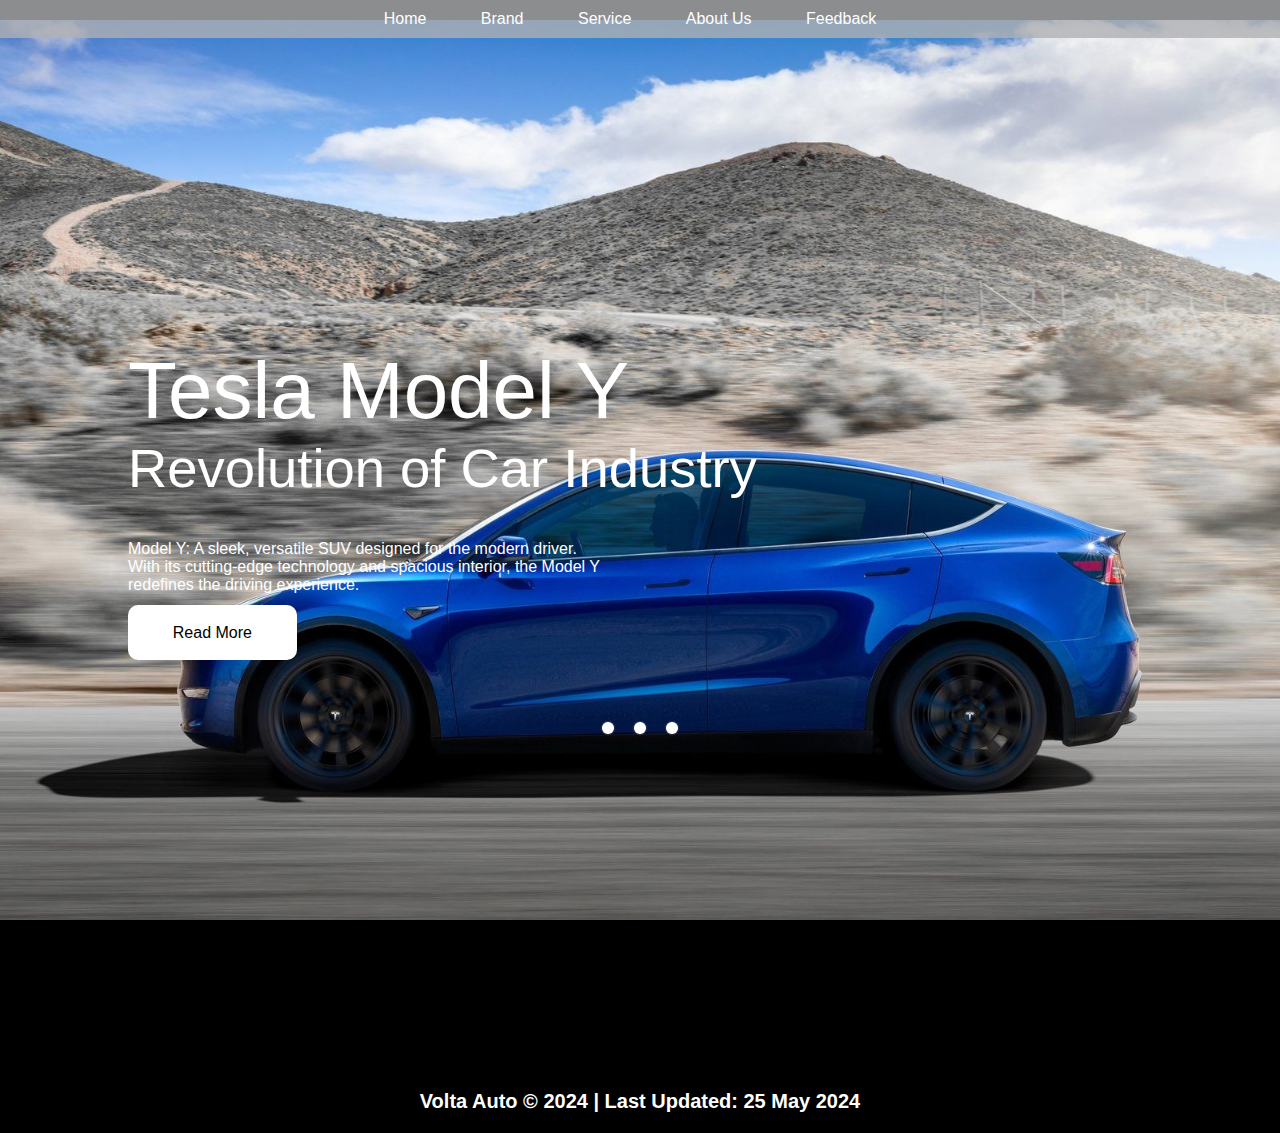
<file: FST10011_NengYi_Group2/index.html>
<!DOCTYPE html>
    <html lang="en">
        <head>
            <meta charset="utf-8">
            <meta name="author" content="Neng Yi Chieng">
            <meta name="keywords" content="keywords1,keywords2,keywords3 etc">
            <link rel="stylesheet" type="text/css" href="style.css">
            <title>Volta Auto - electric vehicle here</title>
        </head>
        <body>
            <header>
                <nav>
                <ul>
                    <li><a class="nav-item" href="index.html">Home</a></li>
                    <li class="nav-item">
                        <a class="nav-item" href="#">Brand</a>
                        <div class="dropdown-content">
                            <div class="dropdown-item">
                                <a href="tesla_model_s.html">TESLA</a>
                                <div class="third-level-dropdown">
                                    <ul>
                                        <li><a href="tesla_model_s.html">Model S</a></li>
                                        <li><a href="tesla_model_y.html">Model Y</a></li>
                                    </ul>
                                </div>
                            </div>
                            <div class="dropdown-item">
                                <a href="byd_dolphin.html">BYD</a>
                                <div class="third-level-dropdown">
                                    <ul>
                                        <li><a href="byd_dolphin.html">BYD Dolphin</a></li>
                                        <li><a href="byd_atto_3.html">BYD Atto 3</a></li>
                                    </ul>
                                </div>
                            </div>
                            <div class="dropdown-item">
                                <a href="ora_good_cat.html">ORA</a>
                                <div class="third-level-dropdown">
                                    <ul>
                                        <li><a href="ora_good_cat.html">ORA Good Cat</a></li>
                                        <li><a href="ora_07.html">ORA 07</a></li>
                                    </ul>
                                </div>
                            </div>
                        </div>
                    </li>
                    <li class="nav-item">
                        <a class="nav-item" href="#">Service</a>
                        <div class="dropdown-content">
                            <a href="calculator.html">Calculator</a>
                            <a href="accessories.html">Accessories</a>
                        </div>
                    </li>
                    <li class="nav-item">
                        <a class="nav-item" href="about_team.html">About Us</a>
                        <div class="dropdown-content">
                            <a href="about_team.html">About Team</a>
                            <a href="about_company.html">About Company</a>
                        </div>
                    </li>
                    <li><a class="nav-item" href="form.html">Feedback</a></li>
                </ul>
                </nav>
            </header>
            <section id="index_slider" class="index_slider_1">
                
                <img class="index_slider_img active" src="images/Model%20Y.jpg" alt="Tesla Model Y">
                <img class="index_slider_img" src="images/BYD.jpg" alt="BYD">
                <img class="index_slider_img" src="images/ORA.jpg" alt="ORA">
                
                <div class="index_slider_content_1 active">
                    <h1 class="index_slider_h_1"><span class="index_slider_span_1">Tesla Model Y</span><br><span class="index_slider_span_2">Revolution of Car Industry</span></h1>

                    <p class="index_slider_p_1">Model Y: A sleek, versatile SUV designed for the modern driver.<br> With its cutting-edge technology and spacious interior, the Model Y<br>redefines the driving experience.</p>
                    
                    <a class="index_slider_a" href="tesla_model_y.html">Read More</a>
                </div>
                <div class="index_slider_content_1">
                    <h1 class="index_slider_h_1"><span class="index_slider_span_1">BYD Atto 3</span><br><span class="index_slider_span_2">Build Your Dreams</span></h1>

                    <p class="index_slider_p_1">BYD Atto 3, a sleek and innovative electric vehicle<br>designed for urban adventurers. Its stylish design and <br>eco-friendly features make it the perfect choice for those<br>seeking a modern, sustainable driving experience.</p>
                    
                    <a class="index_slider_a" href="byd_atto_3.html">Read More</a>
                </div>
                <div class="index_slider_content_1">
                    <h1 class="index_slider_h_1"><span class="index_slider_span_1">ORA Good Cat</span><br><span class="index_slider_span_2">Open, Reliable, Alternative</span></h1>

                    <p class="index_slider_p_1">ORA Good Cat, a chic and eco-friendly electric vehicle.<br> With its stylish design and sustainable features, the<br>Good Cat is perfect for urbanites looking to make a stylish<br> statement while reducing their carbon footprint.</p>
                    
                    <a class="index_slider_a" href="ora_good_cat.html">Read More</a>
                </div>
                
                <div class="index_slider_nav">
                    <div class="index_nav_button"></div>
                    <div class="index_nav_button"></div>
                    <div class="index_nav_button"></div>
                </div>
            </section>
            
            <footer>
                <p><a href="about_team.html" class="footer">Volta Auto &copy; 2024 | Last Updated: 25 May 2024</a></p>
            </footer>
            
            <script type="text/javascript">
                const btns = document.querySelectorAll(".index_nav_button");
                const slides = document.querySelectorAll(".index_slider_img");
                const contents = document.querySelectorAll(".index_slider_content_1");

                var sliderNav= function(manual){
                    btns.forEach((btn) => {
                        btn.classList.remove("active");
                    });
                    
                    slides.forEach((slide) => {
                        slide.classList.remove("active");
                    });
                    
                    contents.forEach((contents) => {
                        contents.classList.remove("active");
                    });
                
                    btns[manual].classList.add("active");
                    slides[manual].classList.add("active");
                    contents[manual].classList.add("active");
                }
                
                btns.forEach((btn,i) => {
                    btn.addEventListener("click", () => {
                        sliderNav(i);
                    });
                });
                
                // JavaScript to include navbar.html
                function includeHTML() {
                    const elements = document.querySelectorAll("[id='navbar']");
                    elements.forEach((el) => {
                        const file = el.getAttribute("data-include");
                        if (file) {
                            fetch(file)
                                .then(response => response.text())
                                .then(data => el.innerHTML = data)
                                .catch(error => console.log("Error loading navbar:", error));
                        }
                    });
                }
                includeHTML();
            </script>
        </body>
</html>
</file>
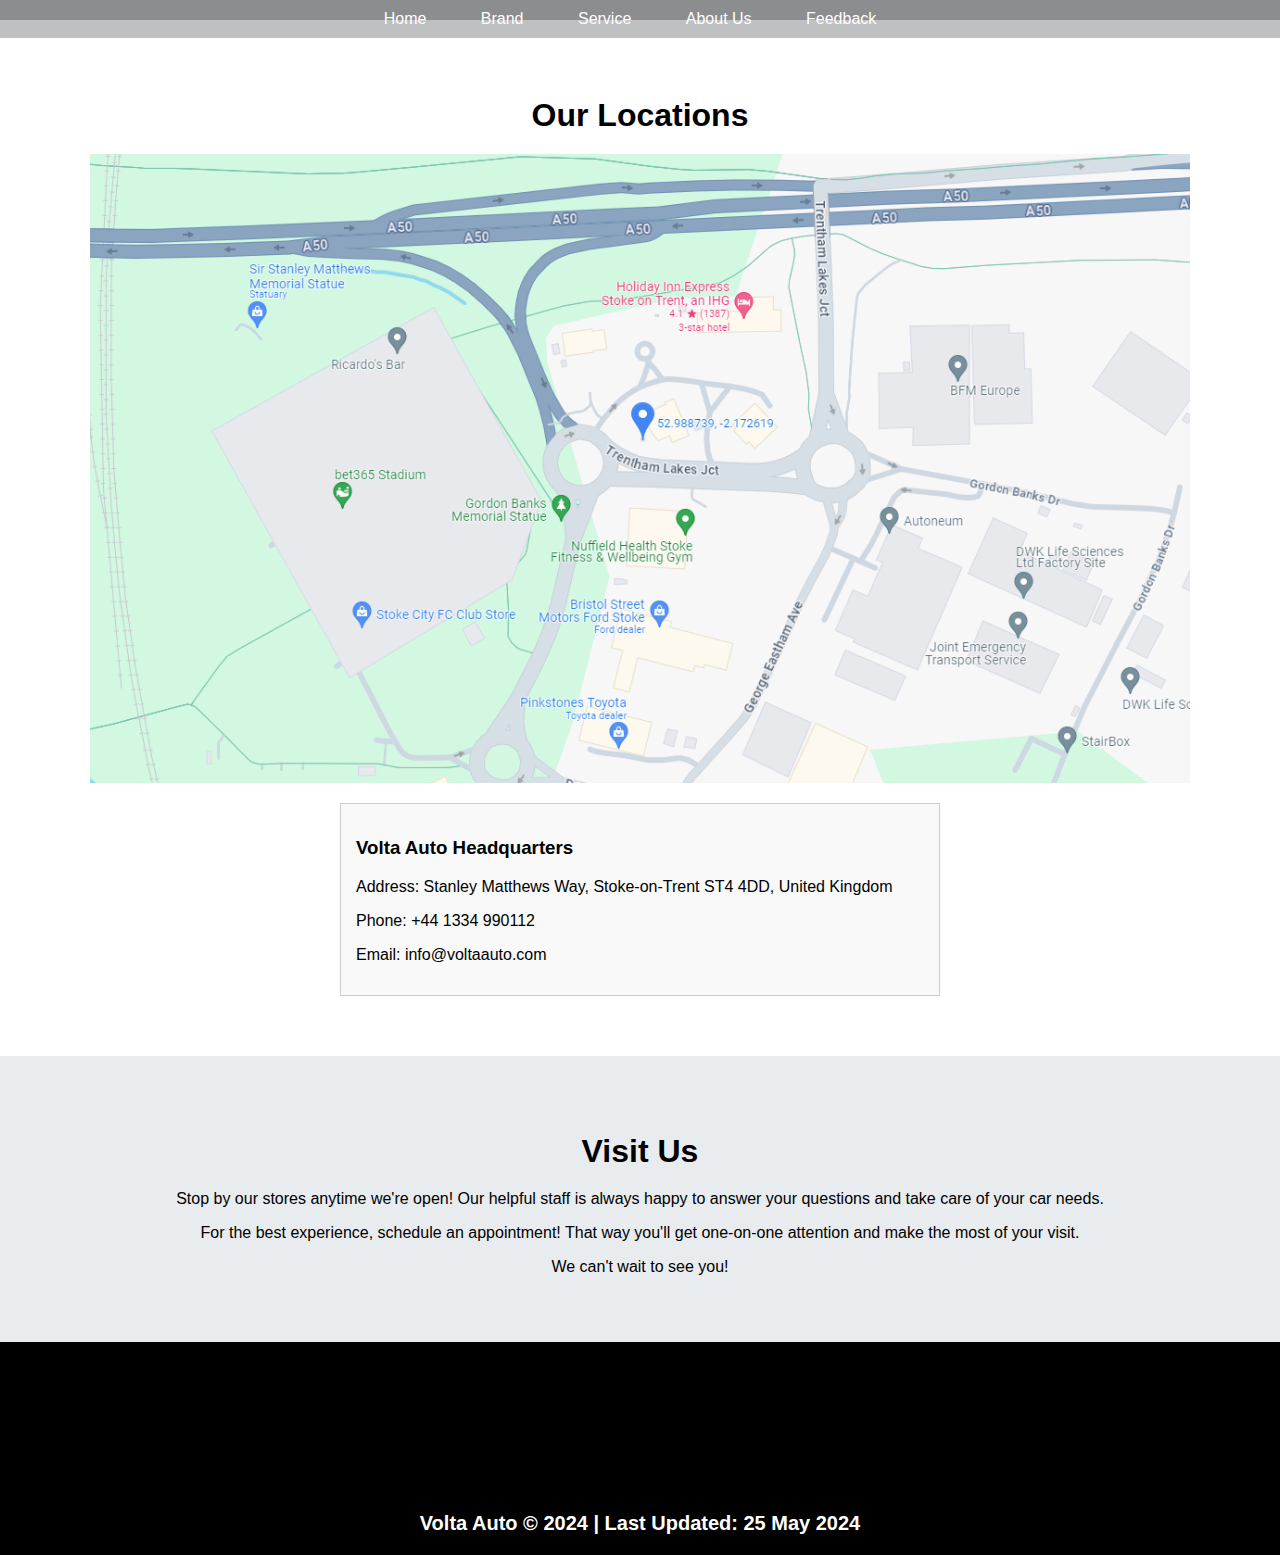
<file: FST10011_NengYi_Group2/about_company.html>
<!DOCTYPE html>
<html lang="en">
<head>
    <meta charset="utf-8">
    <meta name="author" content="Neng Yi Chieng">
    <meta name="keywords" content="keywords1,keywords2,keywords3 etc">
    <link rel="stylesheet" type="text/css" href="style.css">
    <title>Volta Auto | About Company</title>
</head>
<body>
<header>
    <nav>
    <ul>
        <li><a class="nav-item" href="index.html">Home</a></li>
        <li class="nav-item">
            <a class="nav-item" href="#">Brand</a>
            <div class="dropdown-content">
                <div class="dropdown-item">
                    <a href="tesla_model_s.html">TESLA</a>
                    <div class="third-level-dropdown">
                        <ul>
                            <li><a href="tesla_model_s.html">Model S</a></li>
                            <li><a href="tesla_model_y.html">Model Y</a></li>
                        </ul>
                    </div>
                </div>
                <div class="dropdown-item">
                    <a href="byd_dolphin.html">BYD</a>
                    <div class="third-level-dropdown">
                        <ul>
                            <li><a href="byd_dolphin.html">BYD Dolphin</a></li>
                            <li><a href="byd_atto_3.html">BYD Atto 3</a></li>
                        </ul>
                    </div>
                </div>
                <div class="dropdown-item">
                    <a href="ora_good_cat.html">ORA</a>
                    <div class="third-level-dropdown">
                        <ul>
                            <li><a href="ora_good_cat.html">ORA Good Cat</a></li>
                            <li><a href="ora_07.html">ORA 07</a></li>
                        </ul>
                    </div>
                </div>
            </div>
        </li>
        <li class="nav-item">
            <a class="nav-item" href="#">Service</a>
            <div class="dropdown-content">
                <a href="calculator.html">Calculator</a>
                <a href="accessories.html">Accessories</a>
            </div>
        </li>
        <li class="nav-item">
            <a class="nav-item" href="about_team.html">About Us</a>
            <div class="dropdown-content">
                <a href="about_team.html">About Team</a>
                <a href="about_company.html">About Company</a>
            </div>
        </li>
        <li><a class="nav-item" href="form.html">Feedback</a></li>
    </ul>
    </nav>
</header>
    <section class="section_about_company">
        <h2>Our Locations</h2>
        <figure>
            <img src="images/hq_location.png" alt="Our Location">
        </figure>
        <ul class="location-list">
            <li>
                <h3>Volta Auto Headquarters</h3>
                <p>Address: Stanley Matthews Way, Stoke-on-Trent ST4 4DD, United Kingdom</p>
                <p>Phone: +44 1334 990112</p>
                <p>Email: info@voltaauto.com</p>
            </li>
        </ul>
    </section>
    <section class="section_about_company_content">
        <h2>Visit Us</h2>
        <p>Stop by our stores anytime we're open! Our helpful staff is always happy to answer your questions and take care of your car needs.</p>
        <p>For the best experience, schedule an appointment! That way you'll get one-on-one attention and make the most of your visit.</p>
        <p>We can't wait to see you!</p>
    </section>
    <footer>
        <p><a href="about_team.html" class="footer-link">Volta Auto &copy; 2024 | Last Updated: 25 May 2024</a></p>
    </footer>
</body>
</html>
</file>
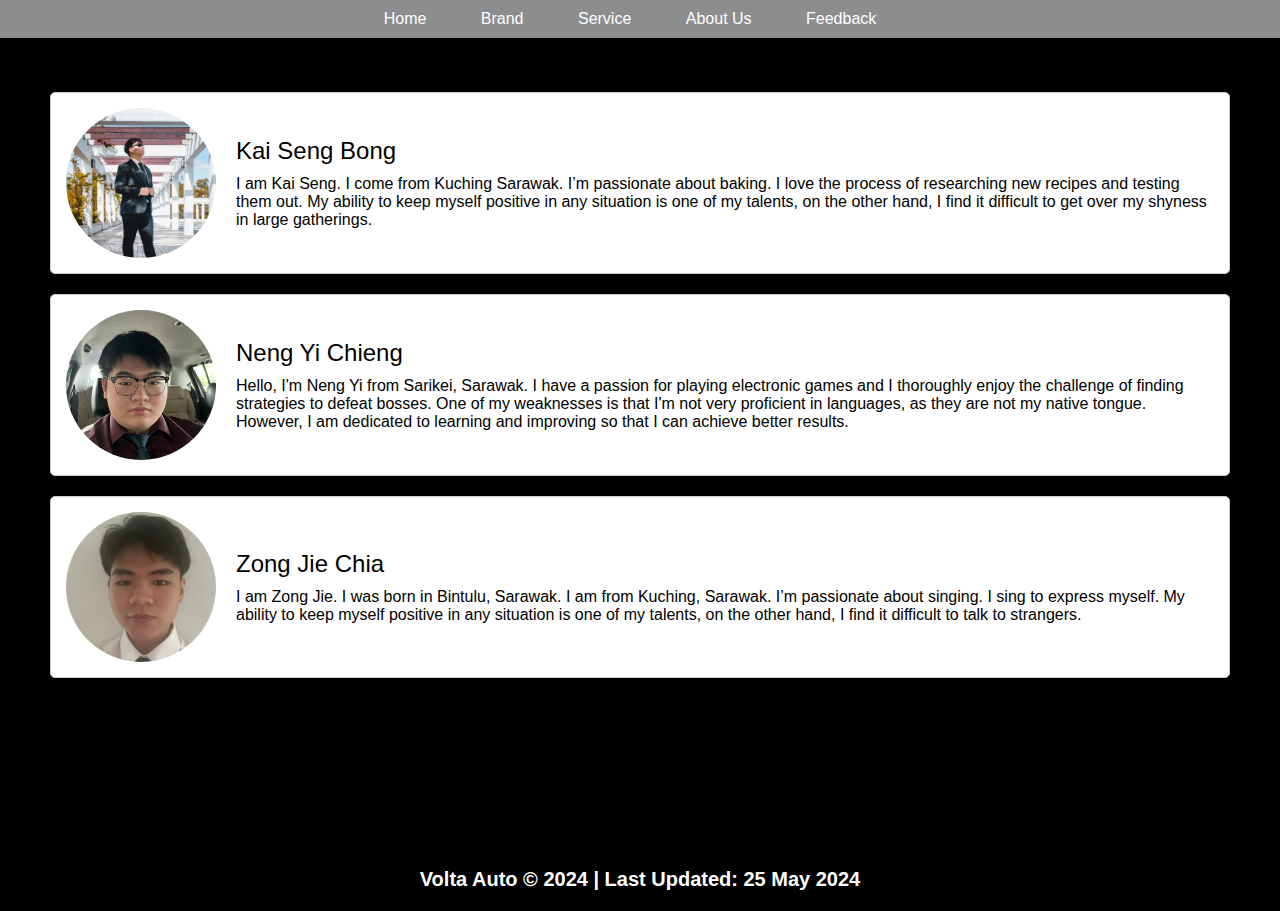
<file: FST10011_NengYi_Group2/about_team.html>
<!DOCTYPE html>
    <html lang="en">
        <head>
            <meta charset="utf-8">
            <meta name="author" content="Neng Yi Chieng">
            <meta name="keywords" content="keywords1,keywords2,keywords3 etc">
            <link rel="stylesheet" type="text/css" href="style.css">
            <title>Volta Auto | About Us</title>
        </head>
        <body id="about_team_body">
        <header>
            <nav>
            <ul>
                <li><a class="nav-item" href="index.html">Home</a></li>
                <li class="nav-item">
                    <a class="nav-item" href="#">Brand</a>
                    <div class="dropdown-content">
                        <div class="dropdown-item">
                            <a href="tesla_model_s.html">TESLA</a>
                            <div class="third-level-dropdown">
                                <ul>
                                    <li><a href="tesla_model_s.html">Model S</a></li>
                                    <li><a href="tesla_model_y.html">Model Y</a></li>
                                </ul>
                            </div>
                        </div>
                        <div class="dropdown-item">
                            <a href="byd_dolphin.html">BYD</a>
                            <div class="third-level-dropdown">
                                <ul>
                                    <li><a href="byd_dolphin.html">BYD Dolphin</a></li>
                                    <li><a href="byd_atto_3.html">BYD Atto 3</a></li>
                                </ul>
                            </div>
                        </div>
                        <div class="dropdown-item">
                            <a href="ora_good_cat.html">ORA</a>
                            <div class="third-level-dropdown">
                                <ul>
                                    <li><a href="ora_good_cat.html">ORA Good Cat</a></li>
                                    <li><a href="ora_07.html">ORA 07</a></li>
                                </ul>
                            </div>
                        </div>
                    </div>
                </li>
                <li class="nav-item">
                    <a class="nav-item" href="#">Service</a>
                    <div class="dropdown-content">
                        <a href="calculator.html">Calculator</a>
                        <a href="accessories.html">Accessories</a>
                    </div>
                </li>
                <li class="nav-item">
                    <a class="nav-item" href="about_team.html">About Us</a>
                    <div class="dropdown-content">
                        <a href="about_team.html">About Team</a>
                        <a href="about_company.html">About Company</a>
                    </div>
                </li>
                <li><a class="nav-item" href="form.html">Feedback</a></li>
            </ul>
            </nav>
        </header>
            
            <div class="member-container">
                <div class="member">
                    <img src="images/KaiSeng.jpeg" alt="KaiSeng">
                    <div class="member-info">
                        <div class="member-name">Kai Seng Bong</div>
                        <div class="member-description">I am Kai Seng. I come from Kuching Sarawak. I’m passionate about baking. I love the process of researching new recipes and testing them out. My ability to keep myself positive in any situation is one of my talents, on the other hand, I find it difficult to get over my shyness in large gatherings.</div>
                    </div>
                </div>
            
                <div class="member">
                    <img src="images/NengYi.jpg" alt="NengYi">
                    <div class="member-info">
                        <div class="member-name">Neng Yi Chieng</div>
                        <div class="member-description">Hello, I'm Neng Yi from Sarikei, Sarawak. I have a passion for playing electronic games and I thoroughly enjoy the challenge of finding strategies to defeat bosses. One of my weaknesses is that I'm not very proficient in languages, as they are not my native tongue. However, I am dedicated to learning and improving so that I can achieve better results.

                        </div>
                    </div>
                </div>
            
                <div class="member">
                    <img src="images/ZongJieChia.jpg" alt="ZongJie">
                    <div class="member-info">
                        <div class="member-name">Zong Jie Chia</div>
                        <div class="member-description">I am Zong Jie. I was born in Bintulu, Sarawak. I am from Kuching, Sarawak. I’m passionate about singing. I sing to express myself. My ability to keep myself positive in any situation is one of my talents, on the other hand, I find it difficult to talk to strangers.</div>
                    </div>
                </div>
            
            <footer>
                <p><a href="about_team.html" class="footer">Volta Auto &copy; 2024 | Last Updated: 25 May 2024</a></p>
            </footer>
            
        </body>
    </html>
</file>
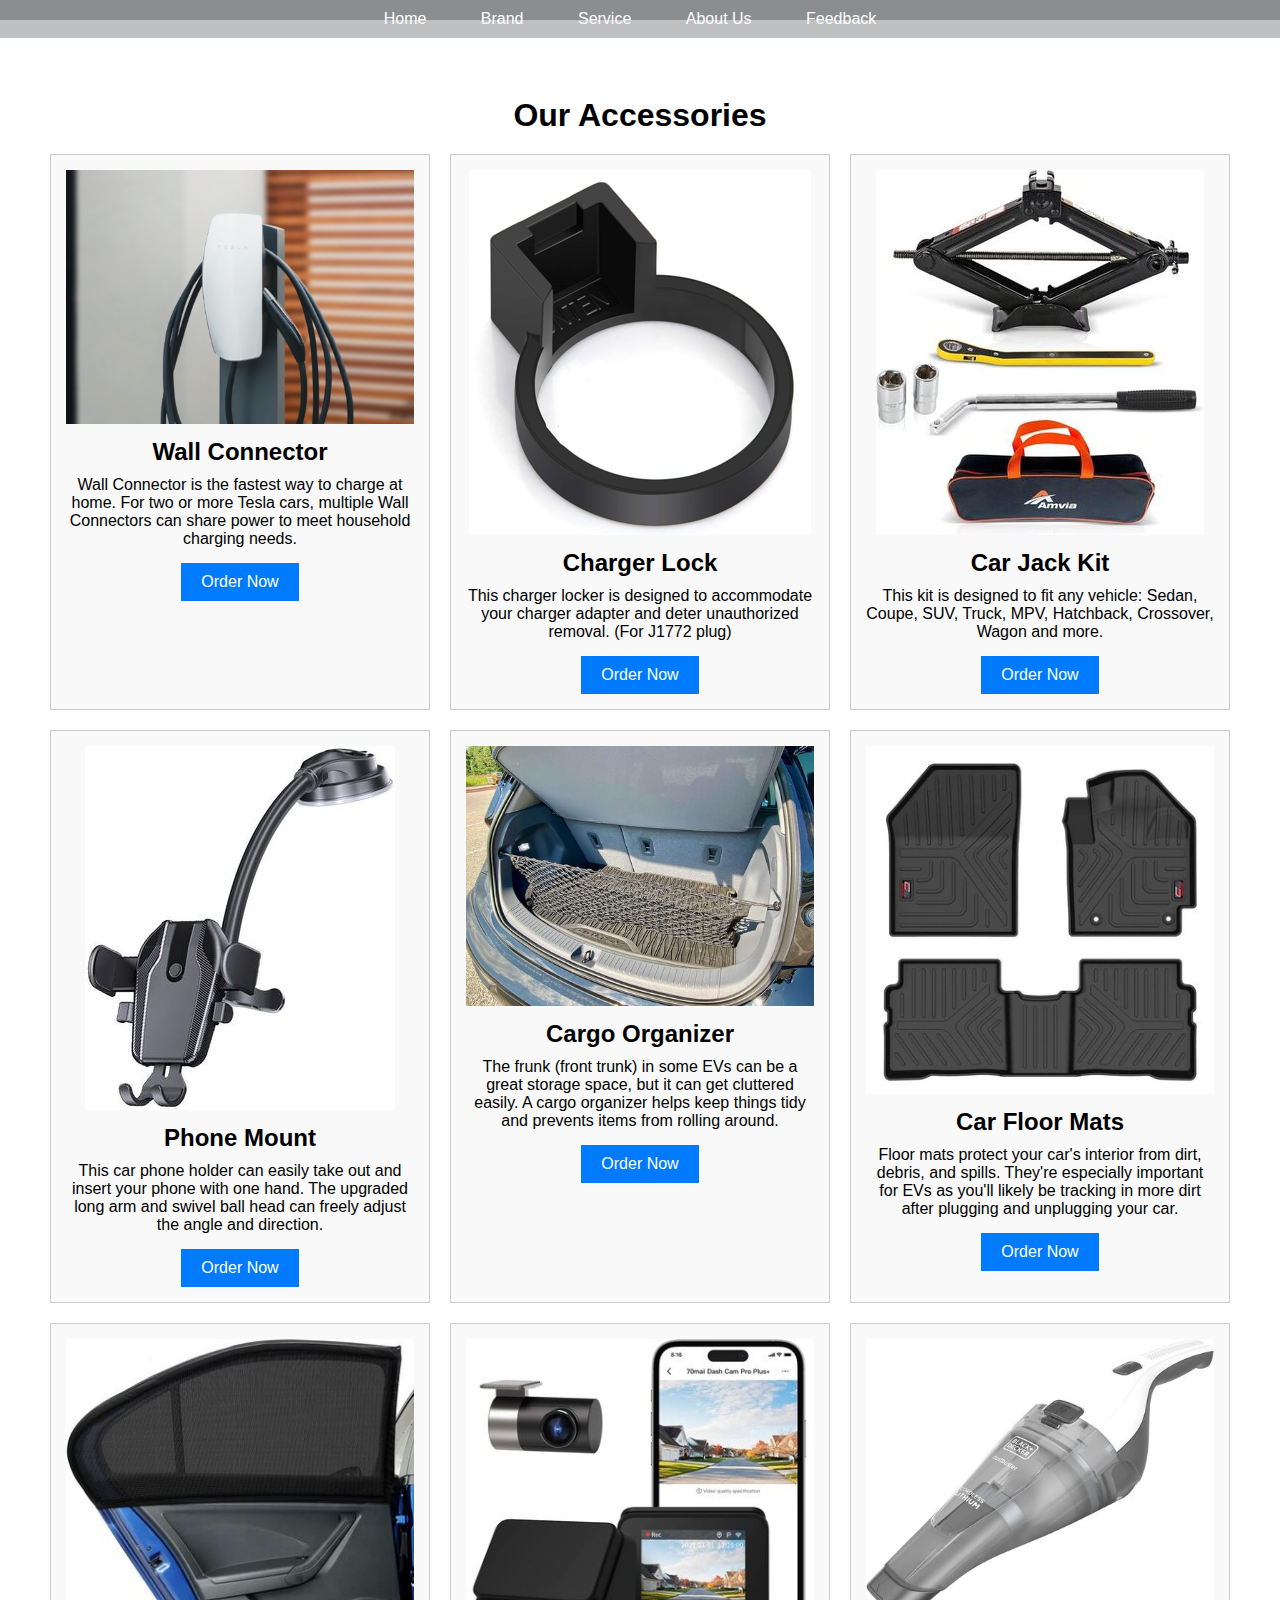
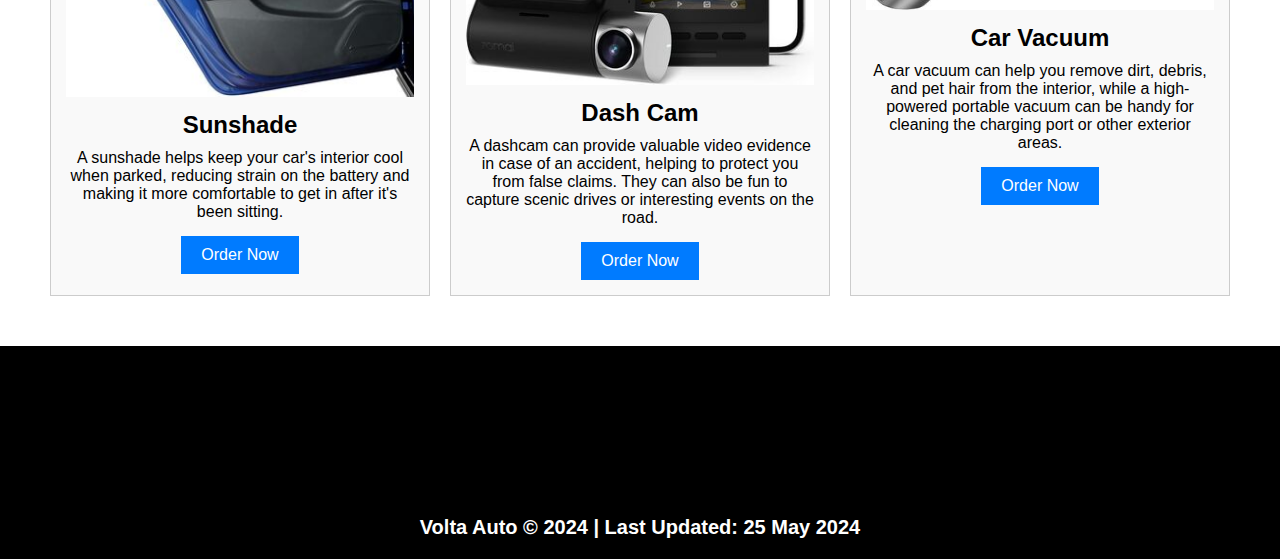
<file: FST10011_NengYi_Group2/accessories.html>
<!DOCTYPE html>
<html lang="en">
<head>
    <meta charset="utf-8">
    <meta name="author" content="Neng Yi Chieng">
    <meta name="keywords" content="accessories, auto parts, car accessories">
    <link rel="stylesheet" type="text/css" href="style.css">
    <title>Volta Auto | Accessories</title>
</head>
<body>
<header>
    <nav>
    <ul>
        <li><a class="nav-item" href="index.html">Home</a></li>
        <li class="nav-item">
            <a class="nav-item" href="#">Brand</a>
            <div class="dropdown-content">
                <div class="dropdown-item">
                    <a href="tesla_model_s.html">TESLA</a>
                    <div class="third-level-dropdown">
                        <ul>
                            <li><a href="tesla_model_s.html">Model S</a></li>
                            <li><a href="tesla_model_y.html">Model Y</a></li>
                        </ul>
                    </div>
                </div>
                <div class="dropdown-item">
                    <a href="byd_dolphin.html">BYD</a>
                    <div class="third-level-dropdown">
                        <ul>
                            <li><a href="byd_dolphin.html">BYD Dolphin</a></li>
                            <li><a href="byd_atto_3.html">BYD Atto 3</a></li>
                        </ul>
                    </div>
                </div>
                <div class="dropdown-item">
                    <a href="ora_good_cat.html">ORA</a>
                    <div class="third-level-dropdown">
                        <ul>
                            <li><a href="ora_good_cat.html">ORA Good Cat</a></li>
                            <li><a href="ora_07.html">ORA 07</a></li>
                        </ul>
                    </div>
                </div>
            </div>
        </li>
        <li class="nav-item">
            <a class="nav-item" href="#">Service</a>
            <div class="dropdown-content">
                <a href="calculator.html">Calculator</a>
                <a href="accessories.html">Accessories</a>
            </div>
        </li>
        <li class="nav-item">
            <a class="nav-item" href="about_team.html">About Us</a>
            <div class="dropdown-content">
                <a href="about_team.html">About Team</a>
                <a href="about_company.html">About Company</a>
            </div>
        </li>
        <li><a class="nav-item" href="form.html">Feedback</a></li>
    </ul>
    </nav>
</header>
    <section class="section_accessories">
        <!-- Image Source:https://www.amazon.com/Black-Decker-HNVC215B10-Vacuum-White/dp/B07KG2X2GZ/ref=sr_1_10?crid=2F9398FST6K0E&dib=eyJ2IjoiMSJ9.[base64].V6UWmn44czL8f9MjrUVXZnbtdHIitphzhazzz7BMkjU&dib_tag=se&keywords=Car%2BVacuum&qid=1716674797&sprefix=%2Caps%2C1015&sr=8-10&th=1 -->
        <!-- Image Source:https://www.amazon.co.uk/70mai-1944P-Built-Camera-Vision/dp/B0C36H72ZZ/ref=sr_1_3?crid=2NNT8ZJ8ZCNVE&dib=eyJ2IjoiMSJ9.[base64].6k8ye6JygQNWTzSUgLr77vSL4lHrXMMEijILzwW2Xp4&dib_tag=se&keywords=dashcam+70mai&qid=1716674705&sprefix=dashcam+7%2Caps%2C1219&sr=8-3 -->
        <!-- Image Source:https://www.amazon.co.uk/REDVIT-Windshield-Dashboard-Adjustable-360%C2%B0Rotation/dp/B0CQWNM6JT -->
        <!-- Image Source:https://zapcart.in/products/gfx-car-floor-mats-after-market-premium-life-long-foot-mats-compatible-with-tata-nexon-ev-max -->
        <!-- Image Source:https://www.amazon.com/Car-Jack-Kit-Scissor-Ton/dp/B0BZ2MY5CM/ref=sr_1_17?crid=3EPT8W93OJF7L&dib=eyJ2IjoiMSJ9.[base64].yu19T3_REUVF1oYJBOaPtNyiNgtPg44zrPYd-CcydP4&dib_tag=se&keywords=car%2Bjack&qid=1716673538&sprefix=car%2Bjackl%2Caps%2C537&sr=8-17&th=1 -->
        <!-- Image Source:https://www.amazon.com/EACCESSORIES-EA-Organizer-Chevrolet-2017-2022/dp/B0953R5GRQ -->
        <!-- Image Source:https://www.tesla.com/en_my/home-charging -->
        <!-- Image Source:https://www.amazon.co.uk/DIZA100-Window-Blocking-Mosquito-Protection/dp/B07R4MYJTF/ref=sr_1_5?crid=29ZNJN04HA7DK&dib=eyJ2IjoiMSJ9.[base64].04AGCNKoyqtx3PoCwm7Vp4pgDgrGMqRgfcz2tVztAi0&dib_tag=se&keywords=sunshade%2Bcar&qid=1716674599&sprefix=sunshade%2Bcar%2Caps%2C505&sr=8-5&th=1 -->
        <!-- Image Source:https://www.amazon.com/Tesla-Charger-Adapter-Flange-Adapter%EF%BC%8CNot/dp/B083PQ5NLL?th=1 -->
        <h2>Our Accessories</h2>
        <div class="accessories-grid">
            <div class="accessory-item">
                <img src="images/acc_wallplug.png" alt="Wall Connector">
                <h3>Wall Connector</h3>
                <p>Wall Connector is the fastest way to charge at home. For two or more Tesla cars, multiple Wall Connectors can share power to meet household charging needs.</p>
                <button onclick="location.href='form.html'">Order Now</button>
            </div>
            <div class="accessory-item">
                <img src="images/acc_chargerlock.png" alt="Charger Lock">
                <h3>Charger Lock</h3>
                <p>This charger locker is designed to accommodate your charger adapter and deter unauthorized removal. (For J1772 plug)</p>
                <button onclick="location.href='form.html'">Order Now</button>
            </div>
            <div class="accessory-item">
                <img src="images/acc_carjack.jpg" alt="Car Jack">
                <h3>Car Jack Kit</h3>
                <p>This kit is designed to fit any vehicle: Sedan, Coupe, SUV, Truck, MPV, Hatchback, Crossover, Wagon and more.</p>
                <button onclick="location.href='form.html'">Order Now</button>
            </div>
            <div class="accessory-item">
                <img src="images/acc_phonemount.jpg" alt="Phone Mount">
                <h3>Phone Mount</h3>
                <p>This car phone holder can easily take out and insert your phone with one hand. The upgraded long arm and swivel ball head can freely adjust the angle and direction.</p>
                <button onclick="location.href='form.html'">Order Now</button>
            </div>
            <div class="accessory-item">
                <img src="images/acc_trunkorganizer.jpg" alt="Cargo Organizer">
                <h3>Cargo Organizer</h3>
                <p>The frunk (front trunk) in some EVs can be a great storage space, but it can get cluttered easily. A cargo organizer helps keep things tidy and prevents items from rolling around.</p>
                <button onclick="location.href='form.html'">Order Now</button>
            </div>
            <div class="accessory-item">
                <img src="images/acc_carflorrmat.jpg" alt="Car Floor Mats">
                <h3>Car Floor Mats</h3>
                <p>Floor mats protect your car's interior from dirt, debris, and spills. They're especially important for EVs as you'll likely be tracking in more dirt after plugging and unplugging your car.</p>
                <button onclick="location.href='form.html'">Order Now</button>
            </div>
            <div class="accessory-item">
                <img src="images/acc_sunshade.jpg" alt="Sunshade">
                <h3>Sunshade</h3>
                <p>A sunshade helps keep your car's interior cool when parked, reducing strain on the battery and making it more comfortable to get in after it's been sitting.</p>
                <button onclick="location.href='form.html'">Order Now</button>
            </div>
            <div class="accessory-item">
                <img src="images/acc_dashcam.jpg" alt="Dash Cam">
                <h3>Dash Cam</h3>
                <p>A dashcam can provide valuable video evidence in case of an accident, helping to protect you from false claims. They can also be fun to capture scenic drives or interesting events on the road.</p>
                <button onclick="location.href='form.html'">Order Now</button>
            </div>
            <div class="accessory-item">
                <img src="images/acc_vaccum.jpg" alt="Car Vacuum">
                <h3>Car Vacuum</h3>
                <p>A car vacuum can help you remove dirt, debris, and pet hair from the interior, while a high-powered portable vacuum can be handy for cleaning the charging port or other exterior areas.</p>
                <button onclick="location.href='form.html'">Order Now</button>
            </div>
        </div>
    </section>
    <footer>
        <p><a href="about_team.html" class="footer-link">Volta Auto &copy; 2024 | Last Updated: 25 May 2024</a></p>
    </footer>
    
</body>
</html>
</file>
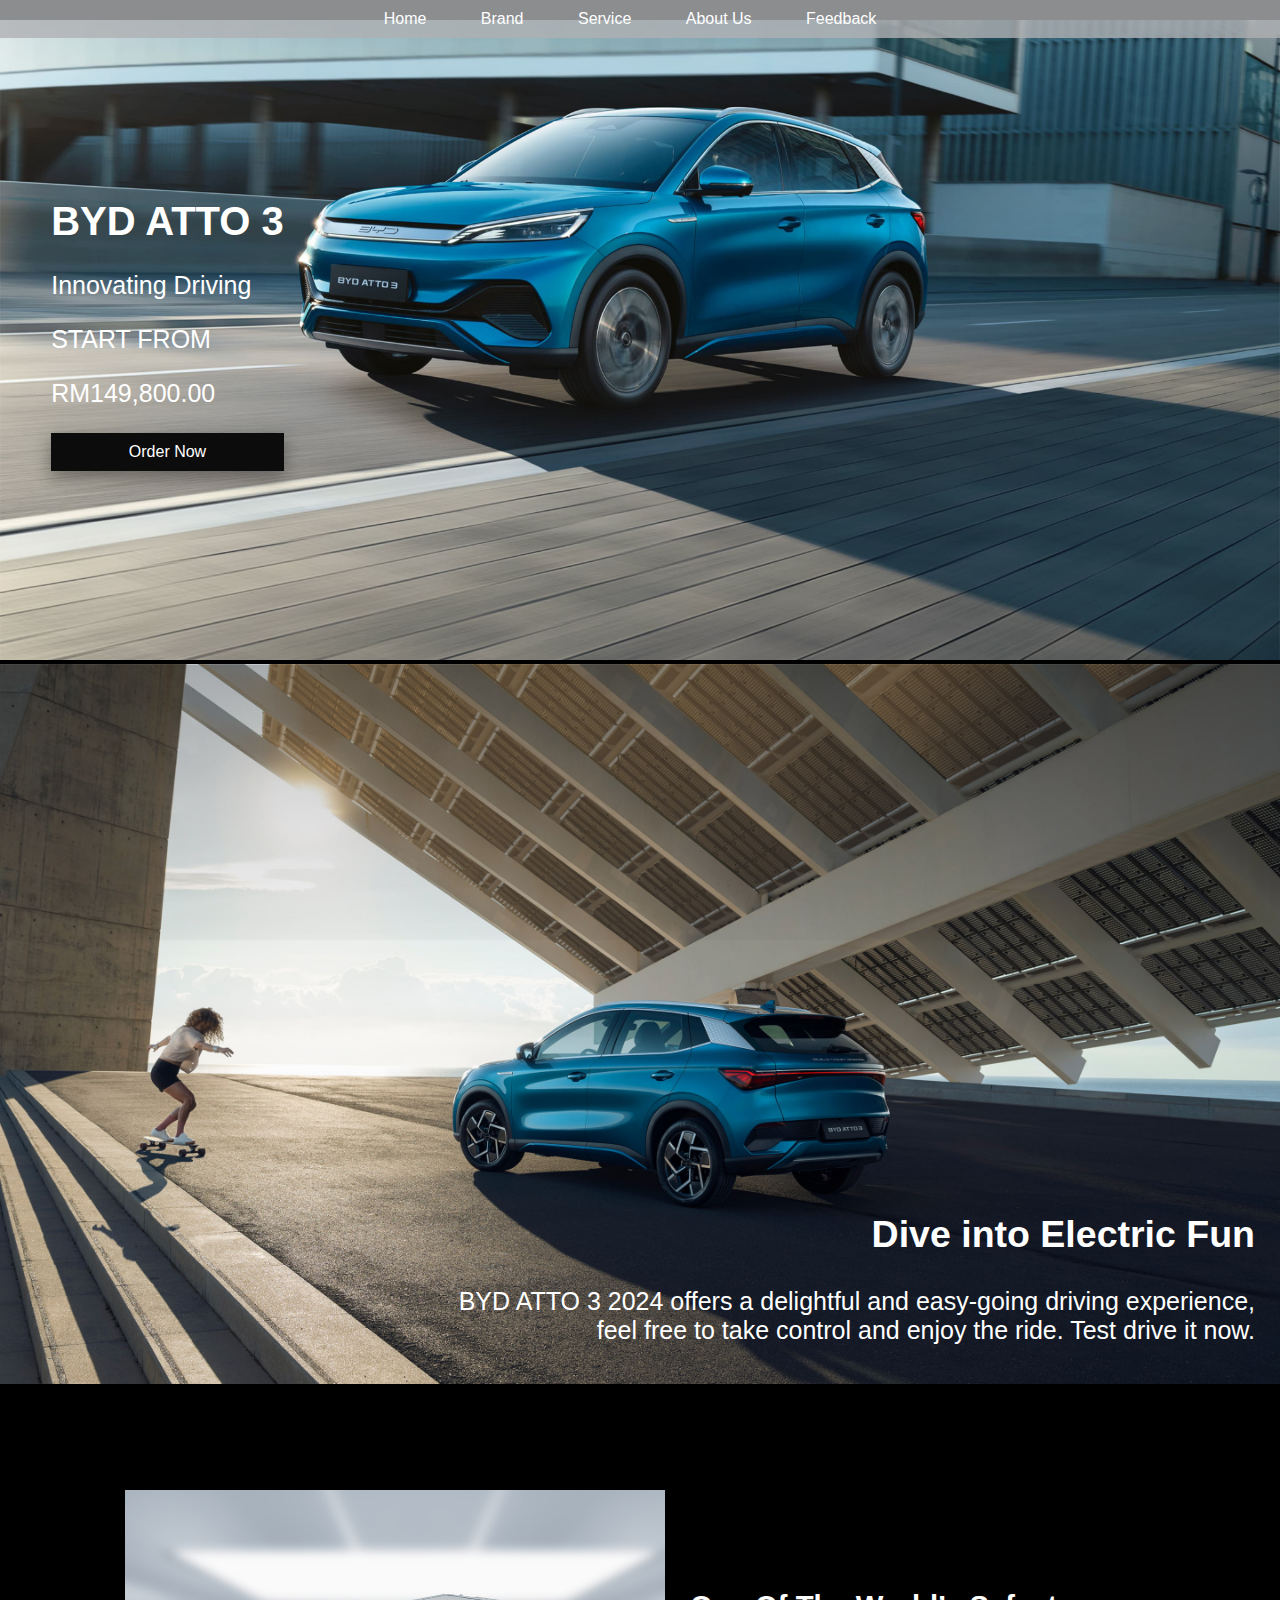
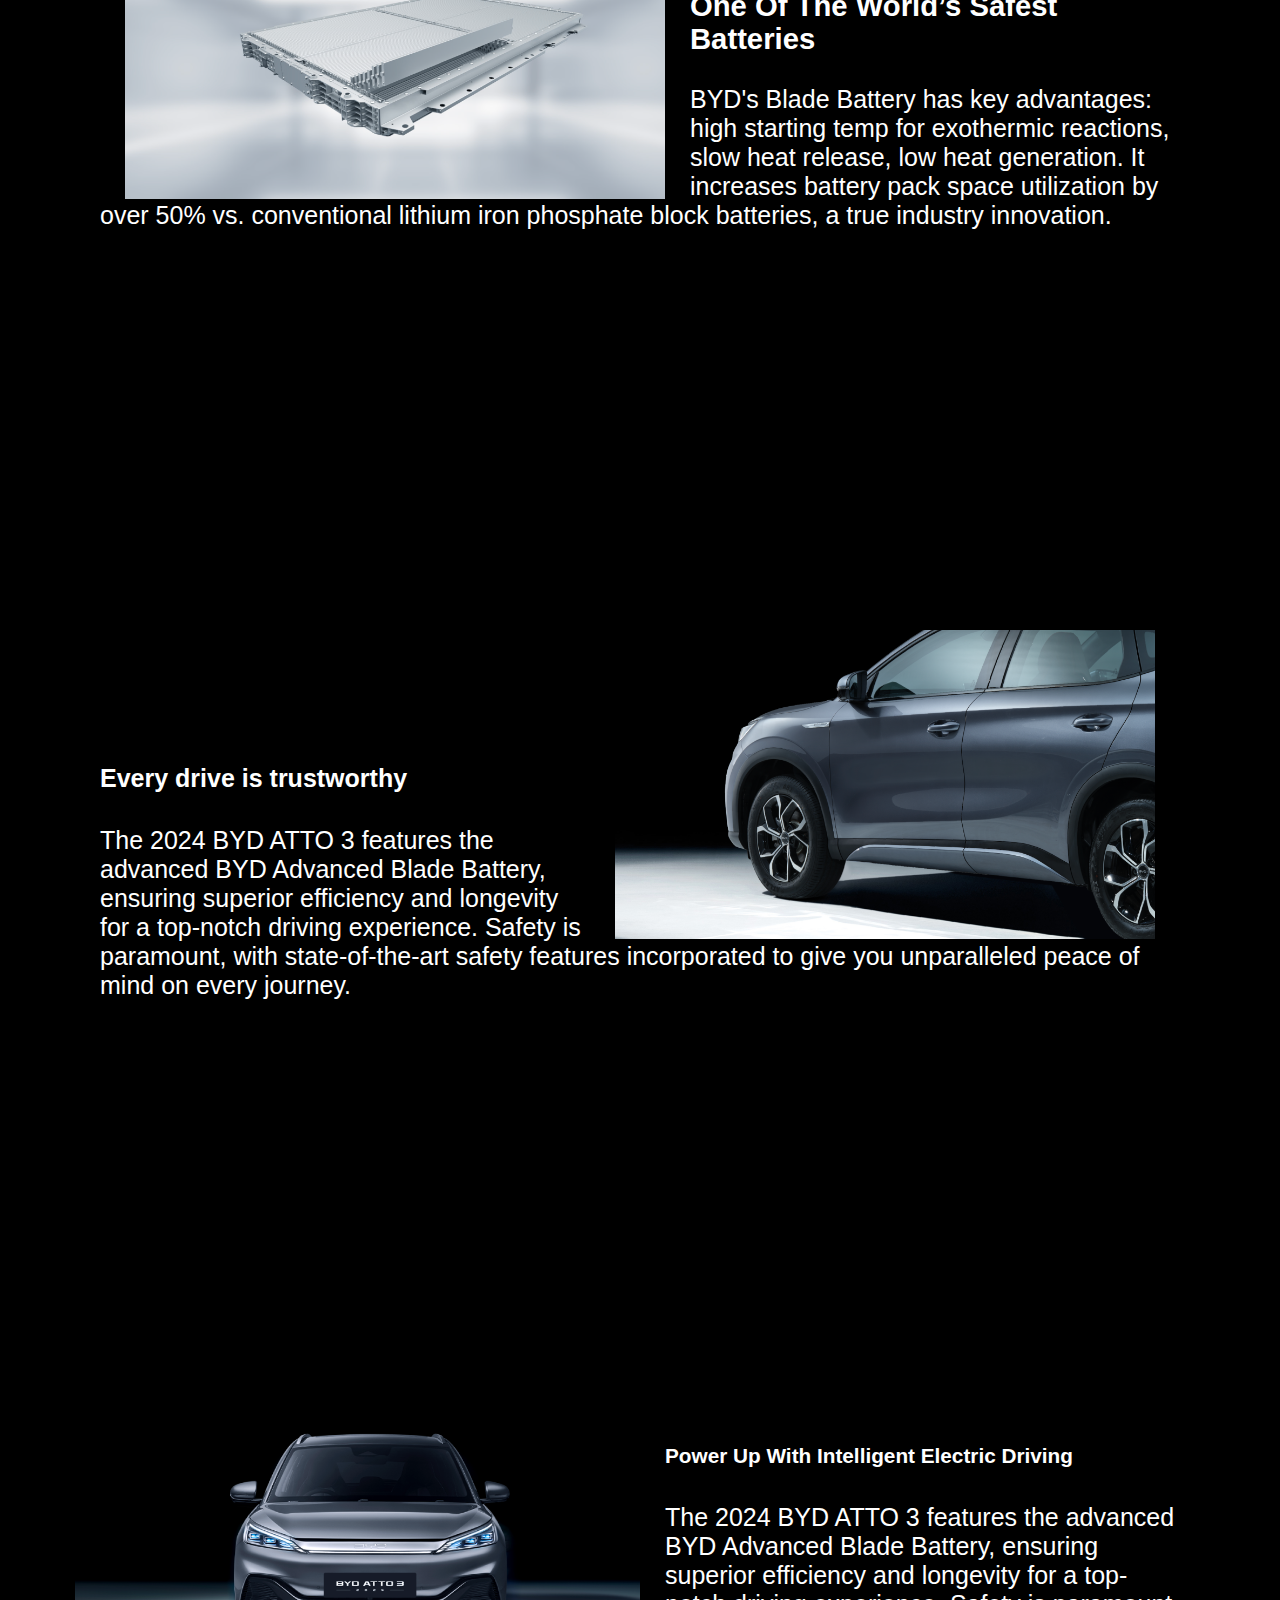
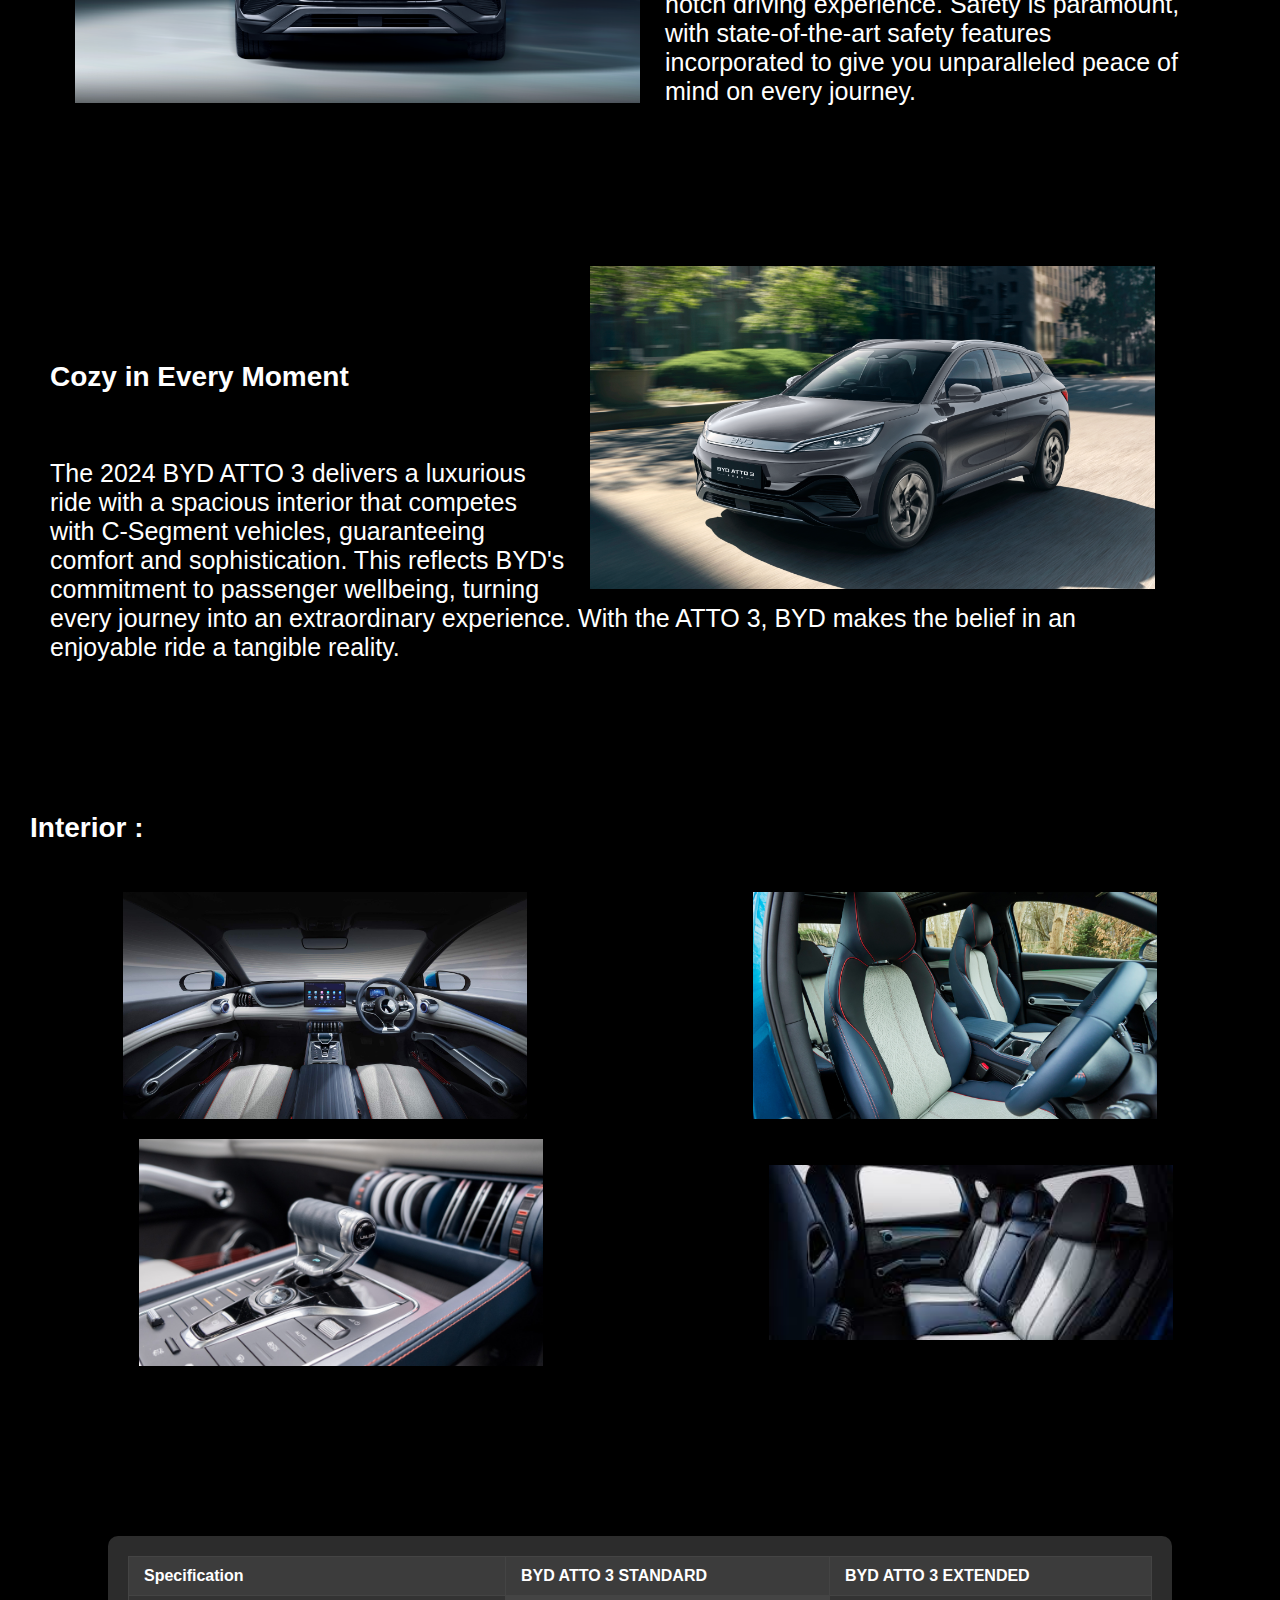
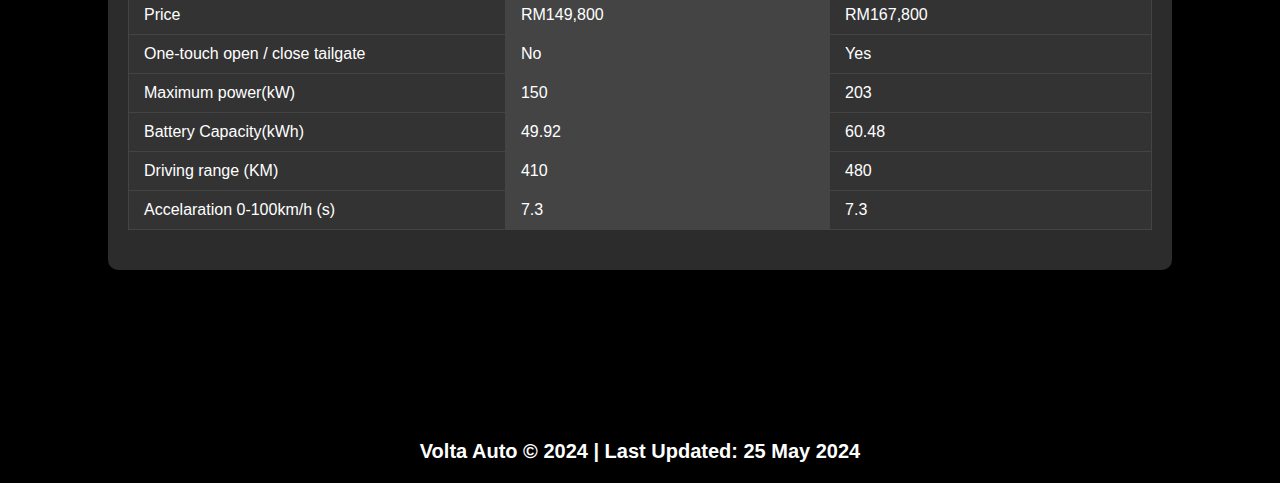
<file: FST10011_NengYi_Group2/byd_atto_3.html>
<!DOCTYPE html>
    <html lang="en">
        <head>
            <meta charset="utf-8">
            <meta name="author" content="Neng Yi Chieng">
            <meta name="keywords" content="keywords1,keywords2,keywords3 etc">
            <link rel="stylesheet" type="text/css" href="style.css">
            <title>Volta Auto - electric vehicle here </title>
        </head>
        <body>
        <header>
            <nav>
            <ul>
                <li><a class="nav-item" href="index.html">Home</a></li>
                <li class="nav-item">
                    <a class="nav-item" href="#">Brand</a>
                    <div class="dropdown-content">
                        <div class="dropdown-item">
                            <a href="tesla_model_s.html">TESLA</a>
                            <div class="third-level-dropdown">
                                <ul>
                                    <li><a href="tesla_model_s.html">Model S</a></li>
                                    <li><a href="tesla_model_y.html">Model Y</a></li>
                                </ul>
                            </div>
                        </div>
                        <div class="dropdown-item">
                            <a href="byd_dolphin.html">BYD</a>
                            <div class="third-level-dropdown">
                                <ul>
                                    <li><a href="byd_dolphin.html">BYD Dolphin</a></li>
                                    <li><a href="byd_atto_3.html">BYD Atto 3</a></li>
                                </ul>
                            </div>
                        </div>
                        <div class="dropdown-item">
                            <a href="ora_good_cat.html">ORA</a>
                            <div class="third-level-dropdown">
                                <ul>
                                    <li><a href="ora_good_cat.html">ORA Good Cat</a></li>
                                    <li><a href="ora_07.html">ORA 07</a></li>
                                </ul>
                            </div>
                        </div>
                    </div>
                </li>
                <li class="nav-item">
                    <a class="nav-item" href="#">Service</a>
                    <div class="dropdown-content">
                        <a href="calculator.html">Calculator</a>
                        <a href="accessories.html">Accessories</a>
                    </div>
                </li>
                <li class="nav-item">
                    <a class="nav-item" href="about_team.html">About Us</a>
                    <div class="dropdown-content">
                        <a href="about_team.html">About Team</a>
                        <a href="about_company.html">About Company</a>
                    </div>
                </li>
                <li><a class="nav-item" href="form.html">Feedback</a></li>
            </ul>
            </nav>
        </header>
            <article>
                <div class="byd_intro">
                    <img src="BYD/Atto3_front.jpg" alt="Atto3_front">
                    <div class="overlay_3">
                        <h1>BYD ATTO 3</h1>
                        <p>Innovating Driving</p>
                        <p>START FROM</p>
                        <p class="price">RM149,800.00</p>
                        <a href="form.html" class="action-button">Order Now</a>
                    </div>
                </div>
                
                <div class="byd_special">
                    <img src="BYD/Atto3_special.jpg" alt="byd_special">
                    <div class="overlay_byd">
                    <h2>Dive into Electric Fun</h2>
                    <p>BYD ATTO 3 2024 offers a delightful and easy-going driving experience,<br> feel free to take control and enjoy the ride. Test drive it now.</p>
                    </div>
                </div>
                
                <div class="byd_battery">
                    <img src="BYD/BYD_Atto_battery.png" alt="Atto_battery">
                    <h3>One Of The World’s Safest Batteries</h3>
                    <p>BYD's Blade Battery has key advantages: high starting temp for exothermic reactions, slow heat release, low heat generation. It increases battery pack space utilization by over 50% vs. conventional lithium iron phosphate block batteries, a true industry innovation.</p>
                </div>
                
                <div class="byd_text">
                    <img src="BYD/BYD_Atto_facelit.png" alt="byd facelift">
                    <h4>Every drive is trustworthy</h4>
                    <p>The 2024 BYD ATTO 3 features the advanced BYD Advanced Blade Battery, ensuring superior efficiency and longevity for a top-notch driving experience. Safety is paramount, with state-of-the-art safety features incorporated to give you unparalleled peace of mind on every journey.</p>
                </div>
                
                <div class="byd_text2">
                    <img src="BYD/BYD_Atto_3_text2.png" alt="Atto3_text2">
                    <h5>Power Up With Intelligent Electric Driving</h5>
                    <p>The 2024 BYD ATTO 3 features the advanced BYD Advanced Blade Battery, ensuring superior efficiency and longevity for a top-notch driving experience. Safety is paramount, with state-of-the-art safety features incorporated to give you unparalleled peace of mind on every journey.</p>
                </div>
                
                <div class="byd_text3">
                    <img src="BYD/BYD_ATTO_3_text3.png" alt="Atto3_text3">
                    <h6>Cozy in Every Moment</h6>
                    <p>The 2024 BYD ATTO 3 delivers a luxurious ride with a spacious interior that competes with C-Segment vehicles, guaranteeing comfort and sophistication. This reflects BYD's commitment to passenger wellbeing, turning every journey into an extraordinary experience. With the ATTO 3, BYD makes the belief in an enjoyable ride a tangible reality.</p>
                </div>
                
                <p class="byd_h7">Interior : </p>
                
                <div class="byd_interior">
                    <div class="image_container_byd">
                        <img src="BYD/Atto_3_int.jpg" alt="byd_inside">
                    </div>
                    
                    <div class="image_container_byd">
                        <img src="BYD/BYD-Atto_3_int2.jpg" alt="byd_inside2">
                    </div>
                    <div class="image_container_byd">
                        <img src="BYD/BYD-Atto_3_int3.jpg" alt="byd_inside3">
                    </div>
                    <div class="image_container_byd">
                        <img src="BYD/BYD_Atto_3_int4.jpeg" alt="byd_inside4">
                    </div>
                </div>
                
                <div class="car_container">
        
                    <table class="car-table">
                        <thead>
                            <tr>
                                <th class="car-header">Specification</th>
                                <th class="car-header">BYD ATTO 3 STANDARD</th>
                                <th class="car-header">BYD ATTO 3 EXTENDED</th>
                            </tr>
                        </thead>
                        <tbody>
                            <tr>
                                <td class="car-cell">Price</td>
                                <td class="car-cell">RM149,800</td>
                                <td class="car-cell">RM167,800</td>
                            </tr>
                            <tr>
                                <td class="car-cell">One-touch open / close tailgate</td>
                                <td class="car-cell">No</td>
                                <td class="car-cell">Yes</td>
                            </tr>
                            <tr>
                                <td class="car-cell">Maximum power(kW)</td>
                                <td class="car-cell">150</td>
                                <td class="car-cell">203</td>
                            </tr>
                            <tr>
                                <td class="car-cell">Battery Capacity(kWh)</td>
                                <td class="car-cell">49.92</td>
                                <td class="car-cell">60.48</td>
                            </tr>
                            <tr>
                                <td class="car-cell">Driving range (KM)</td>
                                <td class="car-cell">410</td>
                                <td class="car-cell">480</td>
                            </tr>
                            <tr>
                                <td class="car-cell">Accelaration 0-100km/h (s)</td>
                                <td class="car-cell">7.3</td>
                                <td class="car-cell">7.3</td>
                            </tr>
                        </tbody>
                    </table>
                </div>
            </article>
            <footer>
                <p><a href="about_team.html" class="footer">Volta Auto &copy; 2024 | Last Updated: 25 May 2024</a></p>
            </footer>
        </body>
</html>
</file>
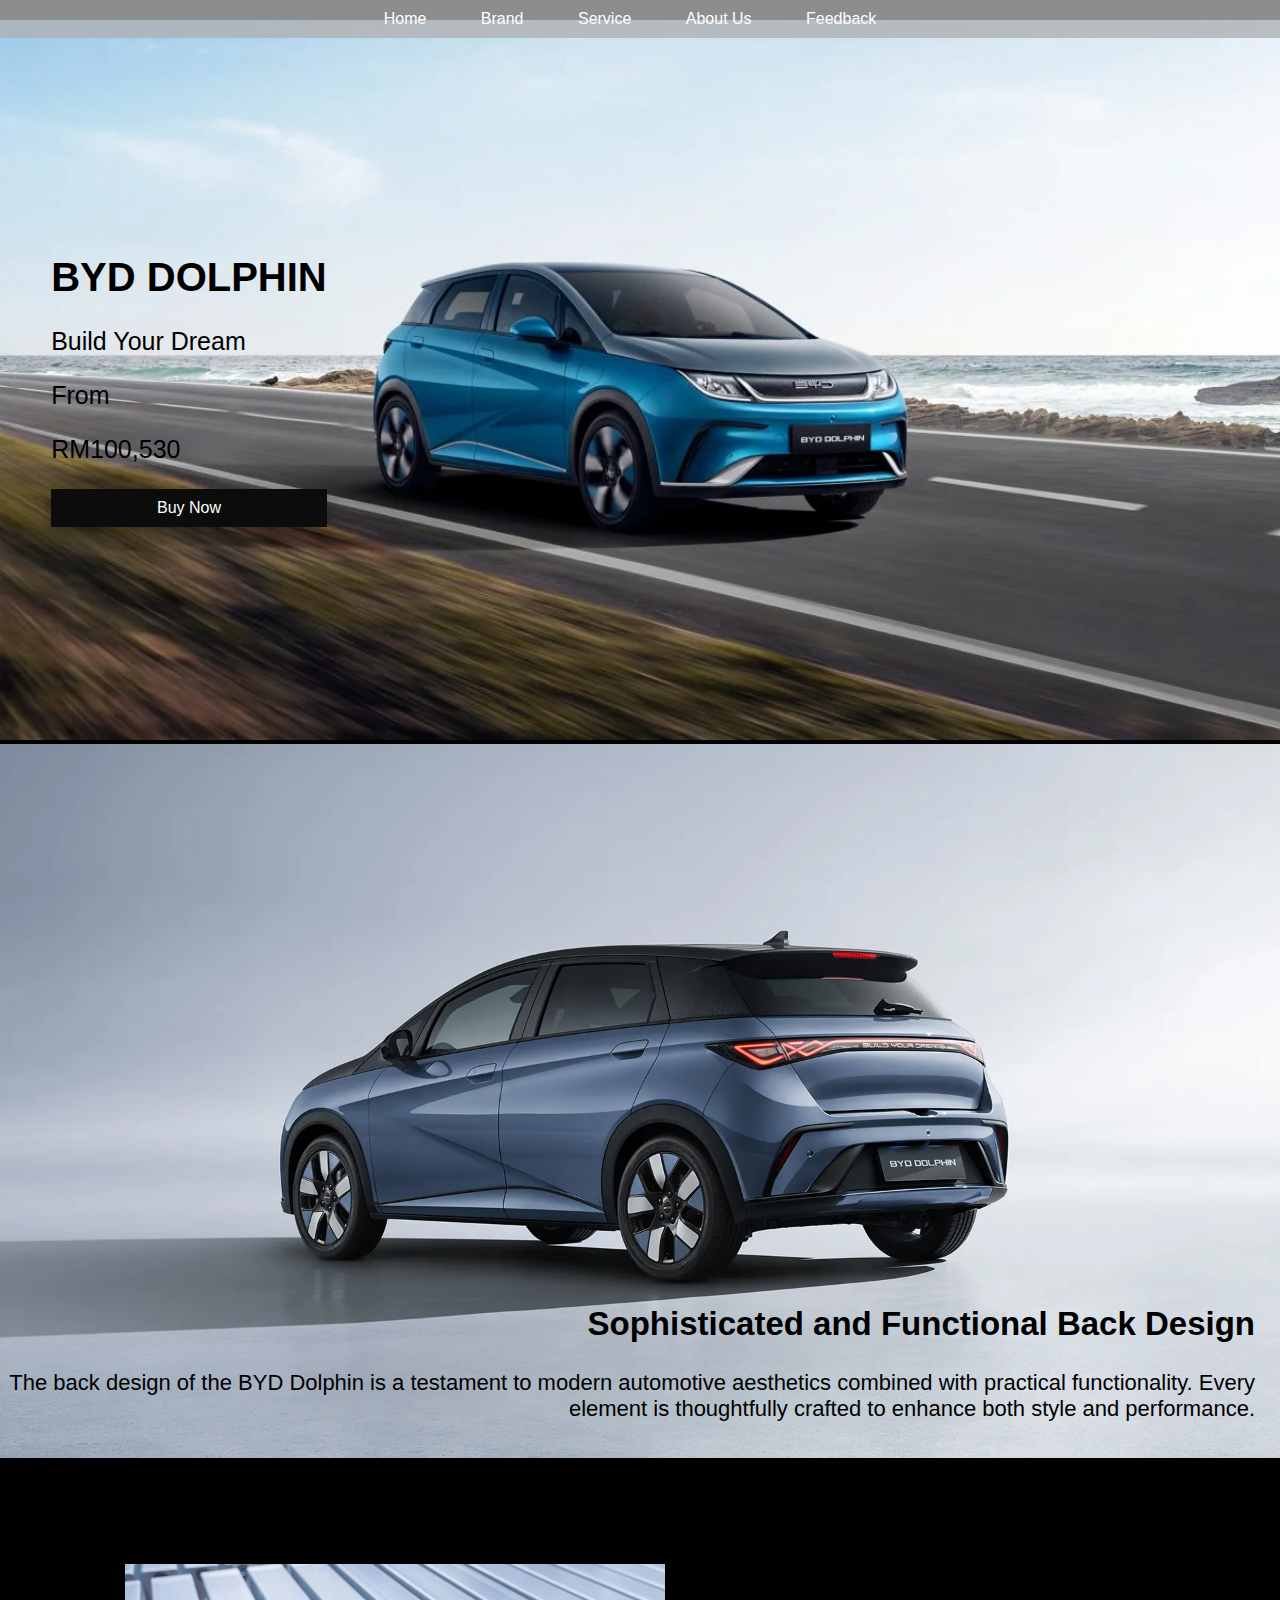
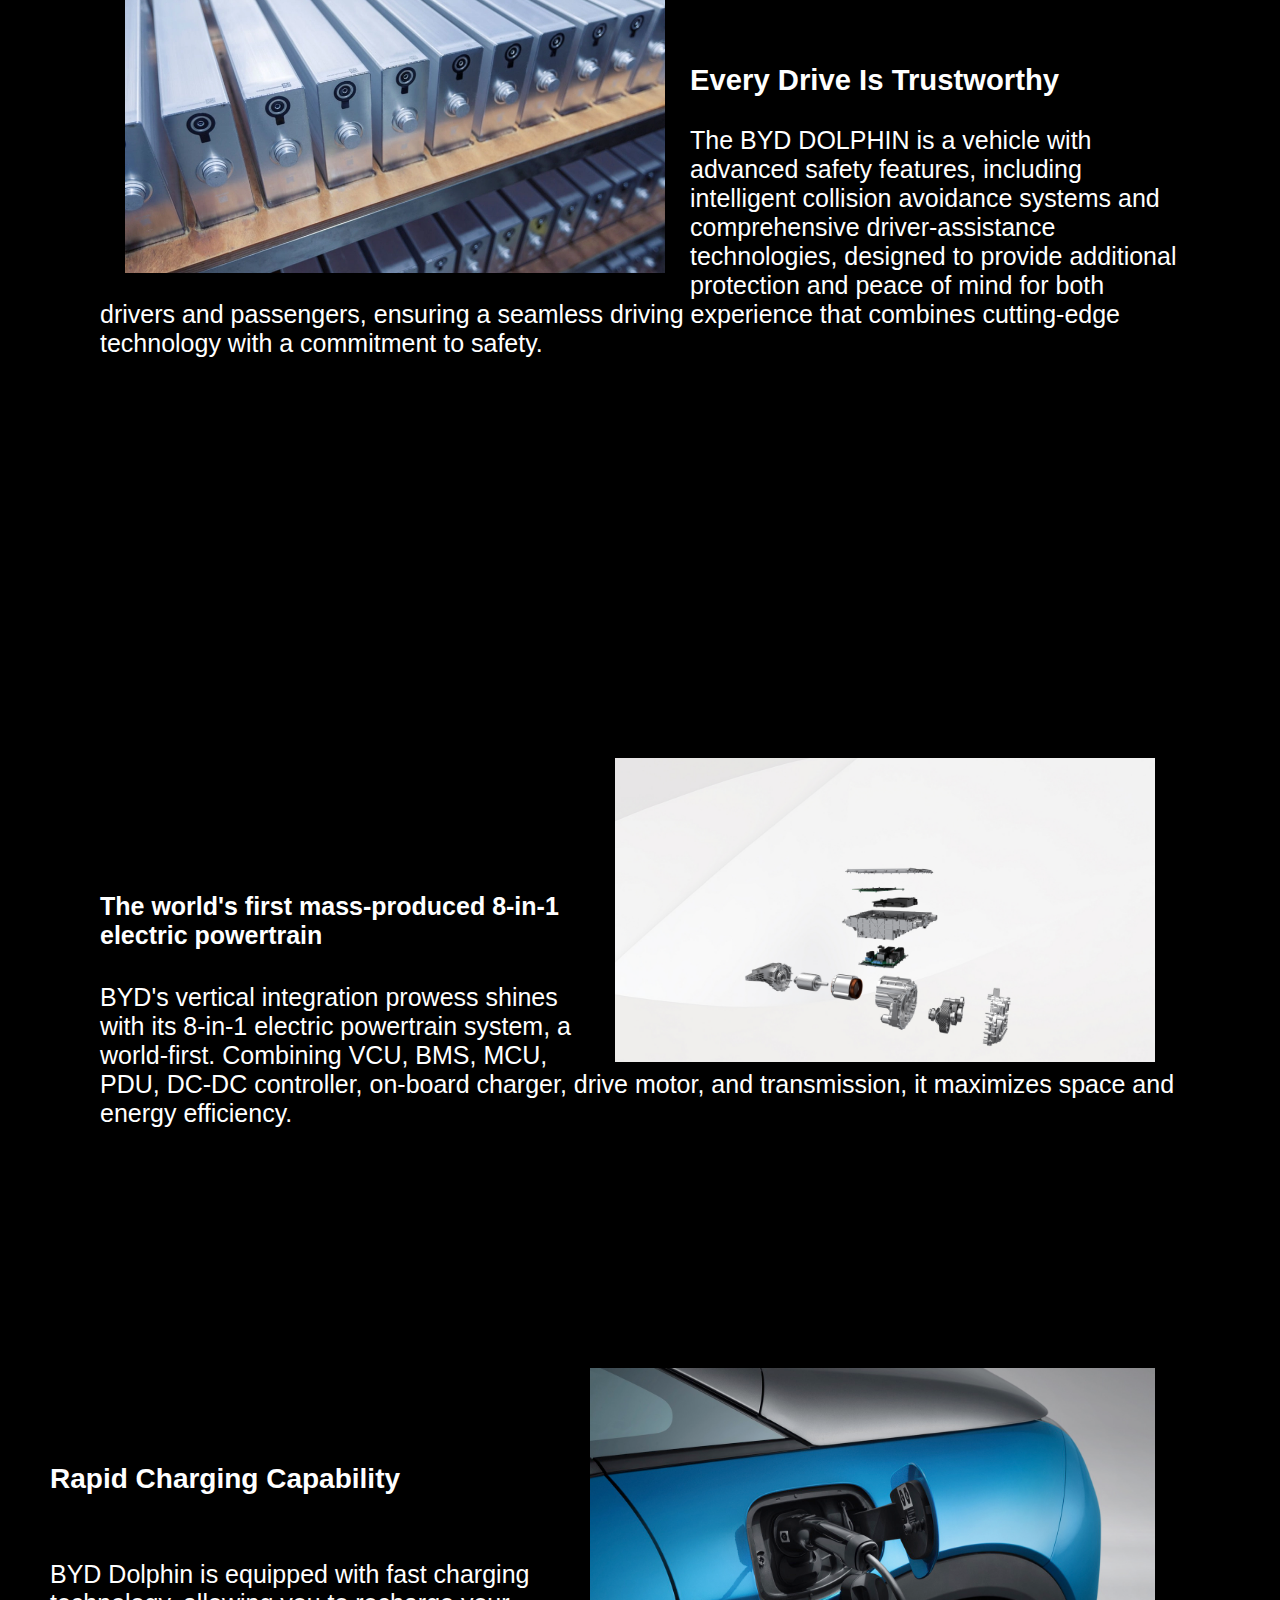
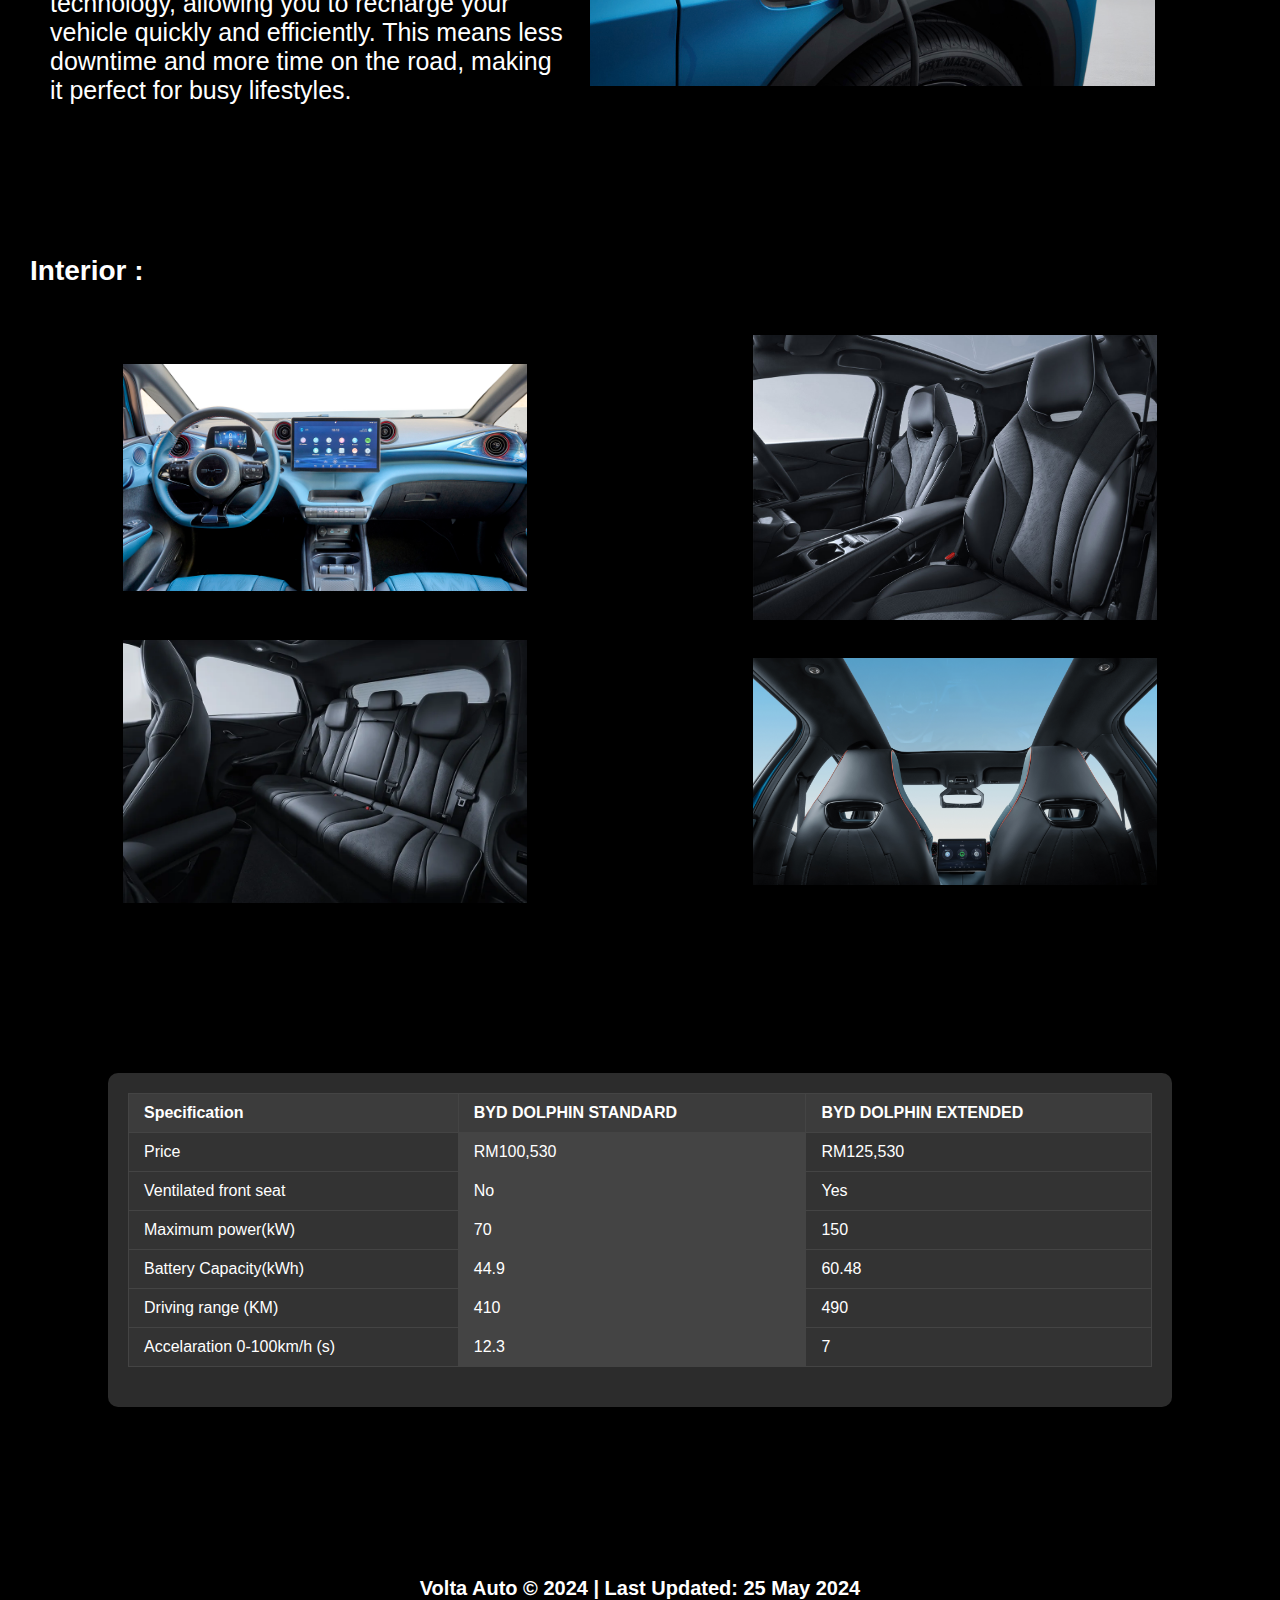
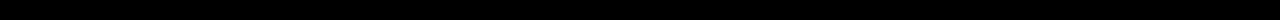
<file: FST10011_NengYi_Group2/byd_dolphin.html>
<!DOCTYPE html>
    <html lang="en">
        <head>
            <meta charset="utf-8">
            <meta name="author" content="Neng Yi Chieng">
            <meta name="keywords" content="keywords1,keywords2,keywords3 etc">
            <link rel="stylesheet" type="text/css" href="style.css">
            <title>Volta Auto | BYD Dolphin</title>
        </head>
        <body>
        <header>
            <nav>
            <ul>
                <li><a class="nav-item" href="index.html">Home</a></li>
                <li class="nav-item">
                    <a class="nav-item" href="#">Brand</a>
                    <div class="dropdown-content">
                        <div class="dropdown-item">
                            <a href="tesla_model_s.html">TESLA</a>
                            <div class="third-level-dropdown">
                                <ul>
                                    <li><a href="tesla_model_s.html">Model S</a></li>
                                    <li><a href="tesla_model_y.html">Model Y</a></li>
                                </ul>
                            </div>
                        </div>
                        <div class="dropdown-item">
                            <a href="byd_dolphin.html">BYD</a>
                            <div class="third-level-dropdown">
                                <ul>
                                    <li><a href="byd_dolphin.html">BYD Dolphin</a></li>
                                    <li><a href="byd_atto_3.html">BYD Atto 3</a></li>
                                </ul>
                            </div>
                        </div>
                        <div class="dropdown-item">
                            <a href="ora_good_cat.html">ORA</a>
                            <div class="third-level-dropdown">
                                <ul>
                                    <li><a href="ora_good_cat.html">ORA Good Cat</a></li>
                                    <li><a href="ora_07.html">ORA 07</a></li>
                                </ul>
                            </div>
                        </div>
                    </div>
                </li>
                <li class="nav-item">
                    <a class="nav-item" href="#">Service</a>
                    <div class="dropdown-content">
                        <a href="calculator.html">Calculator</a>
                        <a href="accessories.html">Accessories</a>
                    </div>
                </li>
                <li class="nav-item">
                    <a class="nav-item" href="about_team.html">About Us</a>
                    <div class="dropdown-content">
                        <a href="about_team.html">About Team</a>
                        <a href="about_company.html">About Company</a>
                    </div>
                </li>
                <li><a class="nav-item" href="form.html">Feedback</a></li>
            </ul>
            </nav>
        </header>
            <article>
                <div class="byd_intro">
                    <img src="BYD/Dolphin_front.webp" alt="Dolphin_front">
                    <div class="overlay_4">
                        <h1>BYD DOLPHIN</h1>
                        <p>Build Your Dream</p>
                        <p>From</p>
                        <p class="price">RM100,530</p>
                        <a href="form.html" class="action-button">Buy Now</a>
                    </div>
                </div>
                
                <div class="byd_special_2">
                    <img src="BYD/Dolphin_back.webp" alt="Dolphin_back">
                    <div class="overlay_byd">
                    <h2>Sophisticated and Functional Back Design</h2>
                    <p>The back design of the BYD Dolphin is a testament to modern automotive aesthetics combined with practical functionality. Every element is thoughtfully crafted to enhance both style and performance.</p>
                    </div>
                </div>
                
                <div class="byd_battery">
                    <img src="BYD/Dolphin_img1.webp" alt="Atto_battery">
                    <h3>Every Drive Is Trustworthy</h3>
                    <p>The BYD DOLPHIN is a vehicle with advanced safety features, including intelligent collision avoidance systems and comprehensive driver-assistance technologies, designed to provide additional protection and peace of mind for both drivers and passengers, ensuring a seamless driving experience that combines cutting-edge technology with a commitment to safety.</p>
                </div>
                
                <div class="byd_text">
                    <img src="BYD/Dolphin_electric.jpeg" alt="byd facelift">
                    <h4>The world's first mass-produced 8-in-1 electric powertrain</h4>
                    <p>BYD's vertical integration prowess shines with its 8-in-1 electric powertrain system, a world-first. Combining VCU, BMS, MCU, PDU, DC-DC controller, on-board charger, drive motor, and transmission, it maximizes space and energy efficiency.</p>
                </div>

                <div class="byd_text3">
                    <img src="BYD/Dolphin_charge.jpeg" alt="Dolphin_charge">
                    <h6>Rapid Charging Capability</h6>
                    <p>BYD Dolphin is equipped with fast charging technology, allowing you to recharge your vehicle quickly and efficiently. This means less downtime and more time on the road, making it perfect for busy lifestyles.</p>
                </div>
                
                <p class="byd_h7">Interior : </p>
                
                <div class="byd_interior">
                    <div class="image_container_byd">
                        <img src="BYD/Dolphin_int1.jpeg" alt="byd_inside">
                    </div>
                    
                    <div class="image_container_byd">
                        <img src="BYD/Dolphin_int2.jpeg" alt="byd_inside2">
                    </div>
                    
                    <div class="image_container_byd">
                        <img src="BYD/Dolphin_int4.webp" alt="byd_inside3">
                    </div>
                    
                    <div class="image_container_byd">
                        <img src="BYD/Dolphin_sunroof.jpg" alt="byd_inside4">
                    </div>
                </div>
                
                <div class="car_container">
        
                    <table class="car-table">
                        <thead>
                            <tr>
                                <th class="car-header">Specification</th>
                                <th class="car-header">BYD DOLPHIN STANDARD</th>
                                <th class="car-header">BYD DOLPHIN EXTENDED</th>
                            </tr>
                        </thead>
                        <tbody>
                            <tr>
                                <td class="car-cell">Price</td>
                                <td class="car-cell">RM100,530</td>
                                <td class="car-cell">RM125,530</td>
                            </tr>
                            <tr>
                                <td class="car-cell">Ventilated front seat</td>
                                <td class="car-cell">No</td>
                                <td class="car-cell">Yes</td>
                            </tr>
                            <tr>
                                <td class="car-cell">Maximum power(kW)</td>
                                <td class="car-cell">70</td>
                                <td class="car-cell">150</td>
                            </tr>
                            <tr>
                                <td class="car-cell">Battery Capacity(kWh)</td>
                                <td class="car-cell">44.9</td>
                                <td class="car-cell">60.48</td>
                            </tr>
                            <tr>
                                <td class="car-cell">Driving range (KM)</td>
                                <td class="car-cell">410</td>
                                <td class="car-cell">490</td>
                            </tr>
                            <tr>
                                <td class="car-cell">Accelaration 0-100km/h (s)</td>
                                <td class="car-cell">12.3</td>
                                <td class="car-cell">7</td>
                            </tr>
                        </tbody>
                    </table>
                </div>
            </article>
            <footer>
                <p><a href="about_team.html" class="footer">Volta Auto &copy; 2024 | Last Updated: 25 May 2024</a></p>
            </footer>
            
        </body>
</html>
</file>
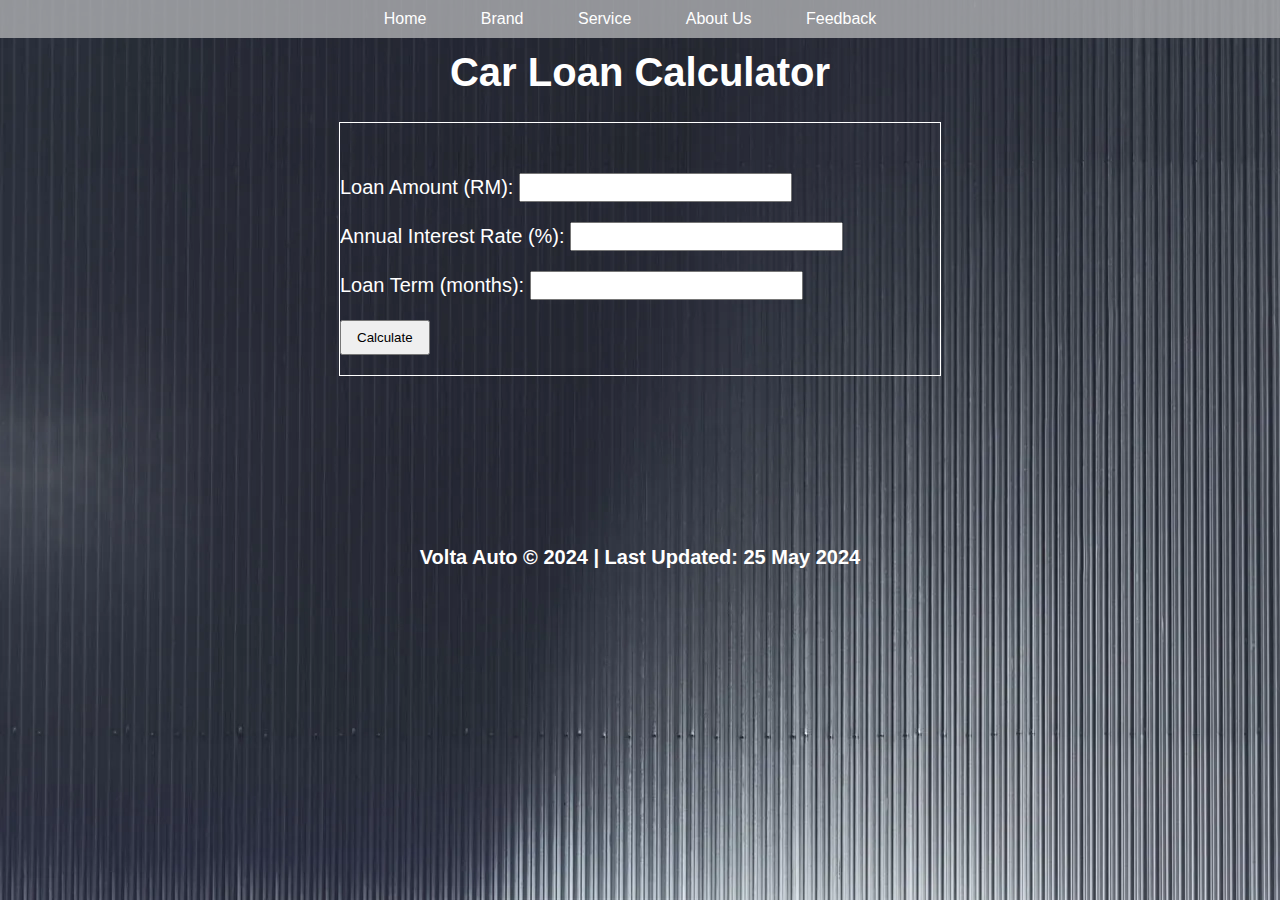
<file: FST10011_NengYi_Group2/calculator.html>
<!DOCTYPE html>
    <html lang="en">
        <head>
            <meta charset="utf-8">
            <meta name="author" content="Neng Yi Chieng">
            <meta name="keywords" content="keywords1,keywords2,keywords3 etc">
            <link rel="stylesheet" type="text/css" href="style.css">
            <title>Volta Auto - electric vehicle here </title>
        </head>
        <body class="bck_cal">
            <header>
                <nav>
                <ul>
                    <li><a class="nav-item" href="index.html">Home</a></li>
                    <li class="nav-item">
                        <a class="nav-item" href="#">Brand</a>
                        <div class="dropdown-content">
                            <div class="dropdown-item">
                                <a href="tesla_model_s.html">TESLA</a>
                                <div class="third-level-dropdown">
                                    <ul>
                                        <li><a href="tesla_model_s.html">Model S</a></li>
                                        <li><a href="tesla_model_y.html">Model Y</a></li>
                                    </ul>
                                </div>
                            </div>
                            <div class="dropdown-item">
                                <a href="byd_dolphin.html">BYD</a>
                                <div class="third-level-dropdown">
                                    <ul>
                                        <li><a href="byd_dolphin.html">BYD Dolphin</a></li>
                                        <li><a href="byd_atto_3.html">BYD Atto 3</a></li>
                                    </ul>
                                </div>
                            </div>
                            <div class="dropdown-item">
                                <a href="ora_good_cat.html">ORA</a>
                                <div class="third-level-dropdown">
                                    <ul>
                                        <li><a href="ora_good_cat.html">ORA Good Cat</a></li>
                                        <li><a href="ora_07.html">ORA 07</a></li>
                                    </ul>
                                </div>
                            </div>
                        </div>
                    </li>
                    <li class="nav-item">
                        <a class="nav-item" href="#">Service</a>
                        <div class="dropdown-content">
                            <a href="calculator.html">Calculator</a>
                            <a href="accessories.html">Accessories</a>
                        </div>
                    </li>
                    <li class="nav-item">
                        <a class="nav-item" href="about_team.html">About Us</a>
                        <div class="dropdown-content">
                            <a href="about_team.html">About Team</a>
                            <a href="about_company.html">About Company</a>
                        </div>
                    </li>
                    <li><a class="nav-item" href="form.html">Feedback</a></li>
                </ul>
                </nav>
            </header>
            <article>
                <h1 class="cal_title">Car Loan Calculator</h1>
                <div class="calculator">
                        <div class="loan">
                            <label for="amount">Loan Amount (RM):</label>
                            <input type="number" id="amount" min="0" required>
                        </div>
                    
                        <div class="loan">
                            <label for="rate">Annual Interest Rate (%):</label>
                            <input type="number" id="rate" min="0" step="0.01" required>
                        </div>
                    
                        <div class="loan">
                            <label id="loan_period">Loan Term (months):</label>
                            <input type="number" id="term" min="0" required>
                        </div>
                    
                        <button class="loan_button" onclick="calculateLoan()">Calculate</button>
                        <div id="result"></div>
                </div>
                <script type="text/javascript">
                    function calculateLoan() {
                      const amount = parseFloat(document.getElementById('amount').value);
                      const rate = parseFloat(document.getElementById('rate').value) / 100;
                      const term = parseFloat(document.getElementById('term').value);

                      const monthlyInterest = rate / 12;
                      const monthlyPayment = (amount * monthlyInterest) / (1 - Math.pow(1 + monthlyInterest, -term));

                      const resultElement = document.getElementById('result');
                      resultElement.innerHTML = `Your Monthly Payment: RM ${monthlyPayment.toFixed(2)}`;
                    }
                </script>
            </article>
            <footer>
                <p><a href="about_team.html" class="footer">Volta Auto &copy; 2024 | Last Updated: 25 May 2024</a></p>
            </footer>
            
        </body>
</html>
</file>
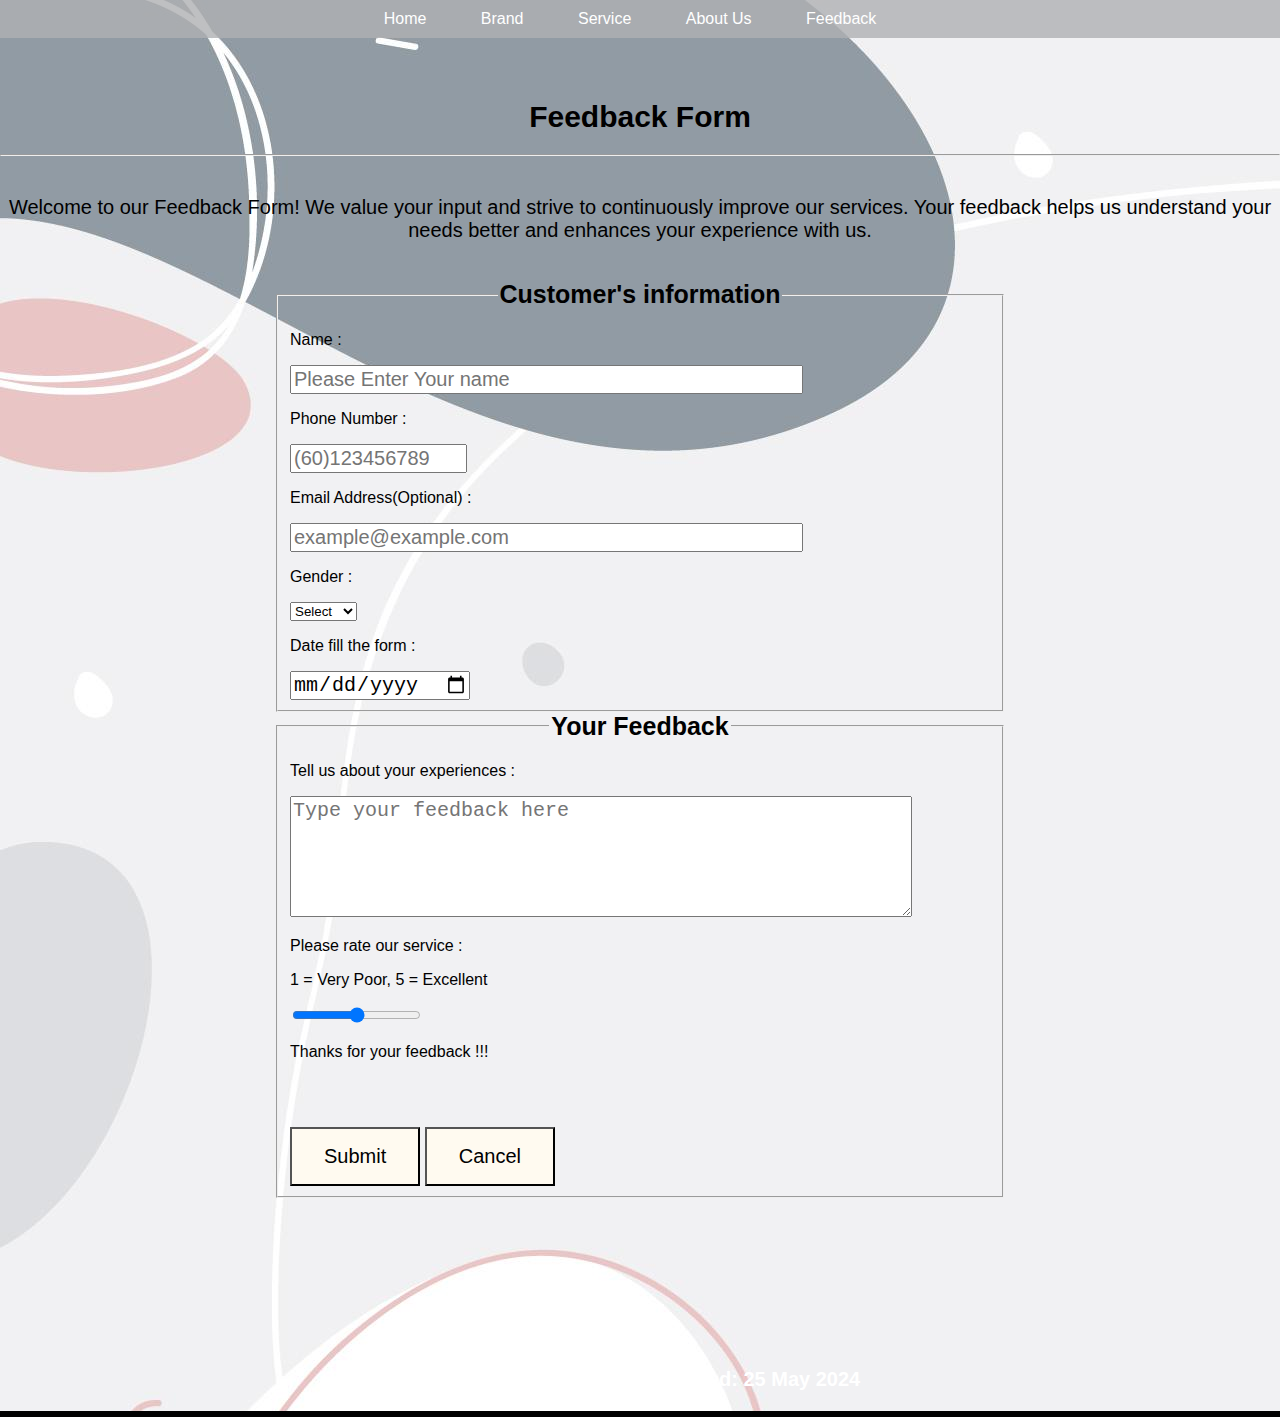
<file: FST10011_NengYi_Group2/form.html>
<!DOCTYPE html>
    <html lang="en">
        <head>
            <meta charset="utf-8">
            <meta name="author" content="Neng Yi Chieng">
            <meta name="keywords" content="keywords1,keywords2,keywords3 etc">
            <link rel="stylesheet" type="text/css" href="style.css">
            <title>Volta Auto | Feedback Form </title>
        </head>
        <body id="form_whit_bck">
            <header>
                <nav>
                <ul>
                    <li><a class="nav-item" href="index.html">Home</a></li>
                    <li class="nav-item">
                        <a class="nav-item" href="#">Brand</a>
                        <div class="dropdown-content">
                            <div class="dropdown-item">
                                <a href="tesla_model_s.html">TESLA</a>
                                <div class="third-level-dropdown">
                                    <ul>
                                        <li><a href="tesla_model_s.html">Model S</a></li>
                                        <li><a href="tesla_model_y.html">Model Y</a></li>
                                    </ul>
                                </div>
                            </div>
                            <div class="dropdown-item">
                                <a href="byd_dolphin.html">BYD</a>
                                <div class="third-level-dropdown">
                                    <ul>
                                        <li><a href="byd_dolphin.html">BYD Dolphin</a></li>
                                        <li><a href="byd_atto_3.html">BYD Atto 3</a></li>
                                    </ul>
                                </div>
                            </div>
                            <div class="dropdown-item">
                                <a href="ora_good_cat.html">ORA</a>
                                <div class="third-level-dropdown">
                                    <ul>
                                        <li><a href="ora_good_cat.html">ORA Good Cat</a></li>
                                        <li><a href="ora_07.html">ORA 07</a></li>
                                    </ul>
                                </div>
                            </div>
                        </div>
                    </li>
                    <li class="nav-item">
                        <a class="nav-item" href="#">Service</a>
                        <div class="dropdown-content">
                            <a href="calculator.html">Calculator</a>
                            <a href="accessories.html">Accessories</a>
                        </div>
                    </li>
                    <li class="nav-item">
                        <a class="nav-item" href="about_team.html">About Us</a>
                        <div class="dropdown-content">
                            <a href="about_team.html">About Team</a>
                            <a href="about_company.html">About Company</a>
                        </div>
                    </li>
                    <li><a class="nav-item" href="form.html">Feedback</a></li>
                </ul>
                </nav>
            </header>
            <article class="feedback_form">
                <h1>Feedback Form</h1>
                <hr>
                <p class="form_text">Welcome to our Feedback Form! We value your input and strive to continuously improve our services. Your feedback helps us understand your needs better and enhances your experience with us.</p>
                <br>
                <form>
                    <fieldset class="feedback_area"><legend>Customer's information</legend>
                        <p>Name :</p>
                        <input type="text" name="name" class="name" placeholder="Please Enter Your name" size="40" required="required">
                        <p>Phone Number :</p>
                        <input type="tel" name="phone_num" class="phone_num" placeholder="(60)123456789" size="12" required="required">
                        <p>Email Address(Optional) :</p>
                        <input type="email" class="email" placeholder="example@example.com" size="40">
                        <p>Gender :</p>
                        <select name="gender">
                            <option value="empty">Select</option>
                            <option value="male">Male</option>
                            <option value="female">Female</option>
                        </select>
                        <p>Date fill the form :</p>
                        <input type="date" name="fill_date">
                    </fieldset>
                    
                    <fieldset class="feedback_area"> <legend>Your Feedback</legend>
                        <p>Tell us about your experiences :</p>
                        <textarea name="feedback" placeholder="Type your feedback here" rows="5" cols="50"></textarea>
                        <p>Please rate our service :</p>
                        <p>1 = Very Poor, 5 = Excellent</p>
                        <input type="range" name="rating" min="1" max="5" value="3">
                        <p>Thanks for your feedback !!!</p>
                        <input class="submit" type="submit" value="Submit">
                        <input class="reset" type="reset" value="Cancel">
                    </fieldset>
                </form>
            </article>
            <footer>
                <p><a href="about_team.html" class="footer">Volta Auto &copy; 2024 | Last Updated: 25 May 2024</a></p>
            </footer>
            
        </body>
</html>
</file>
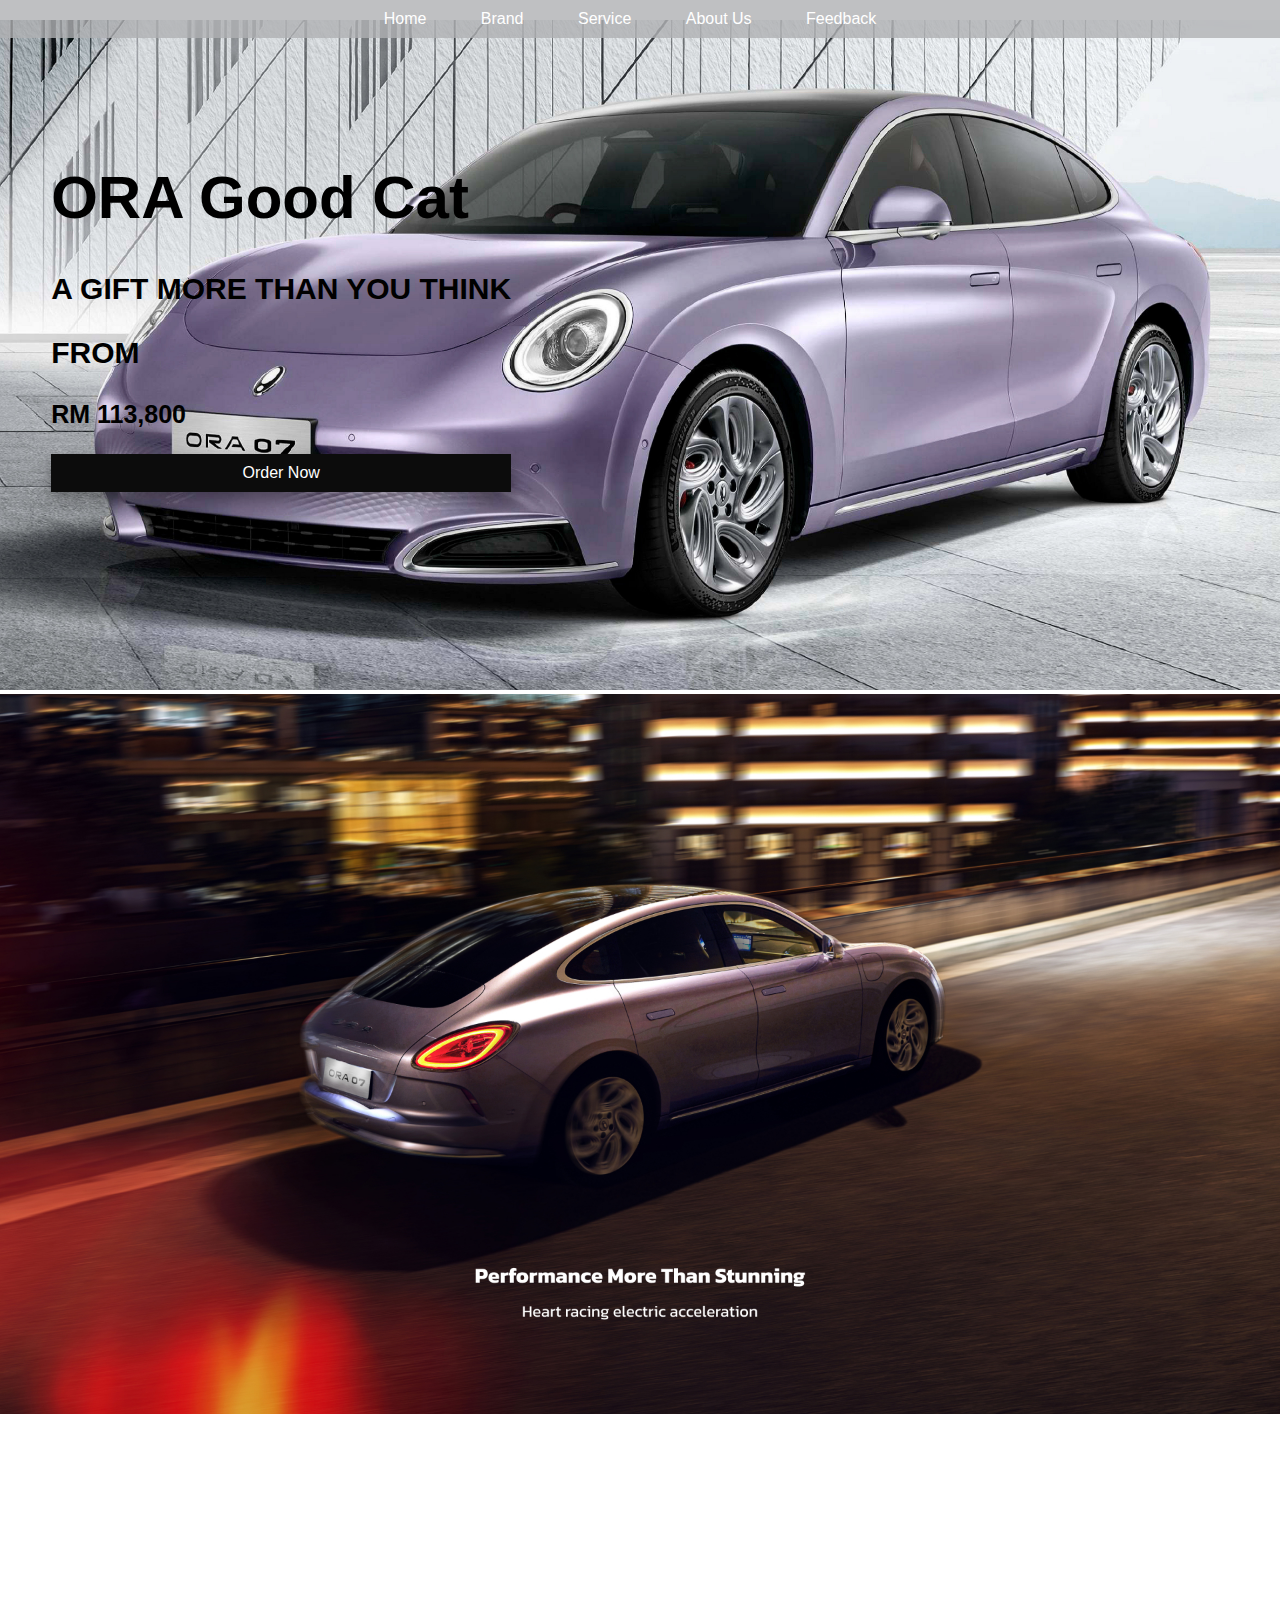
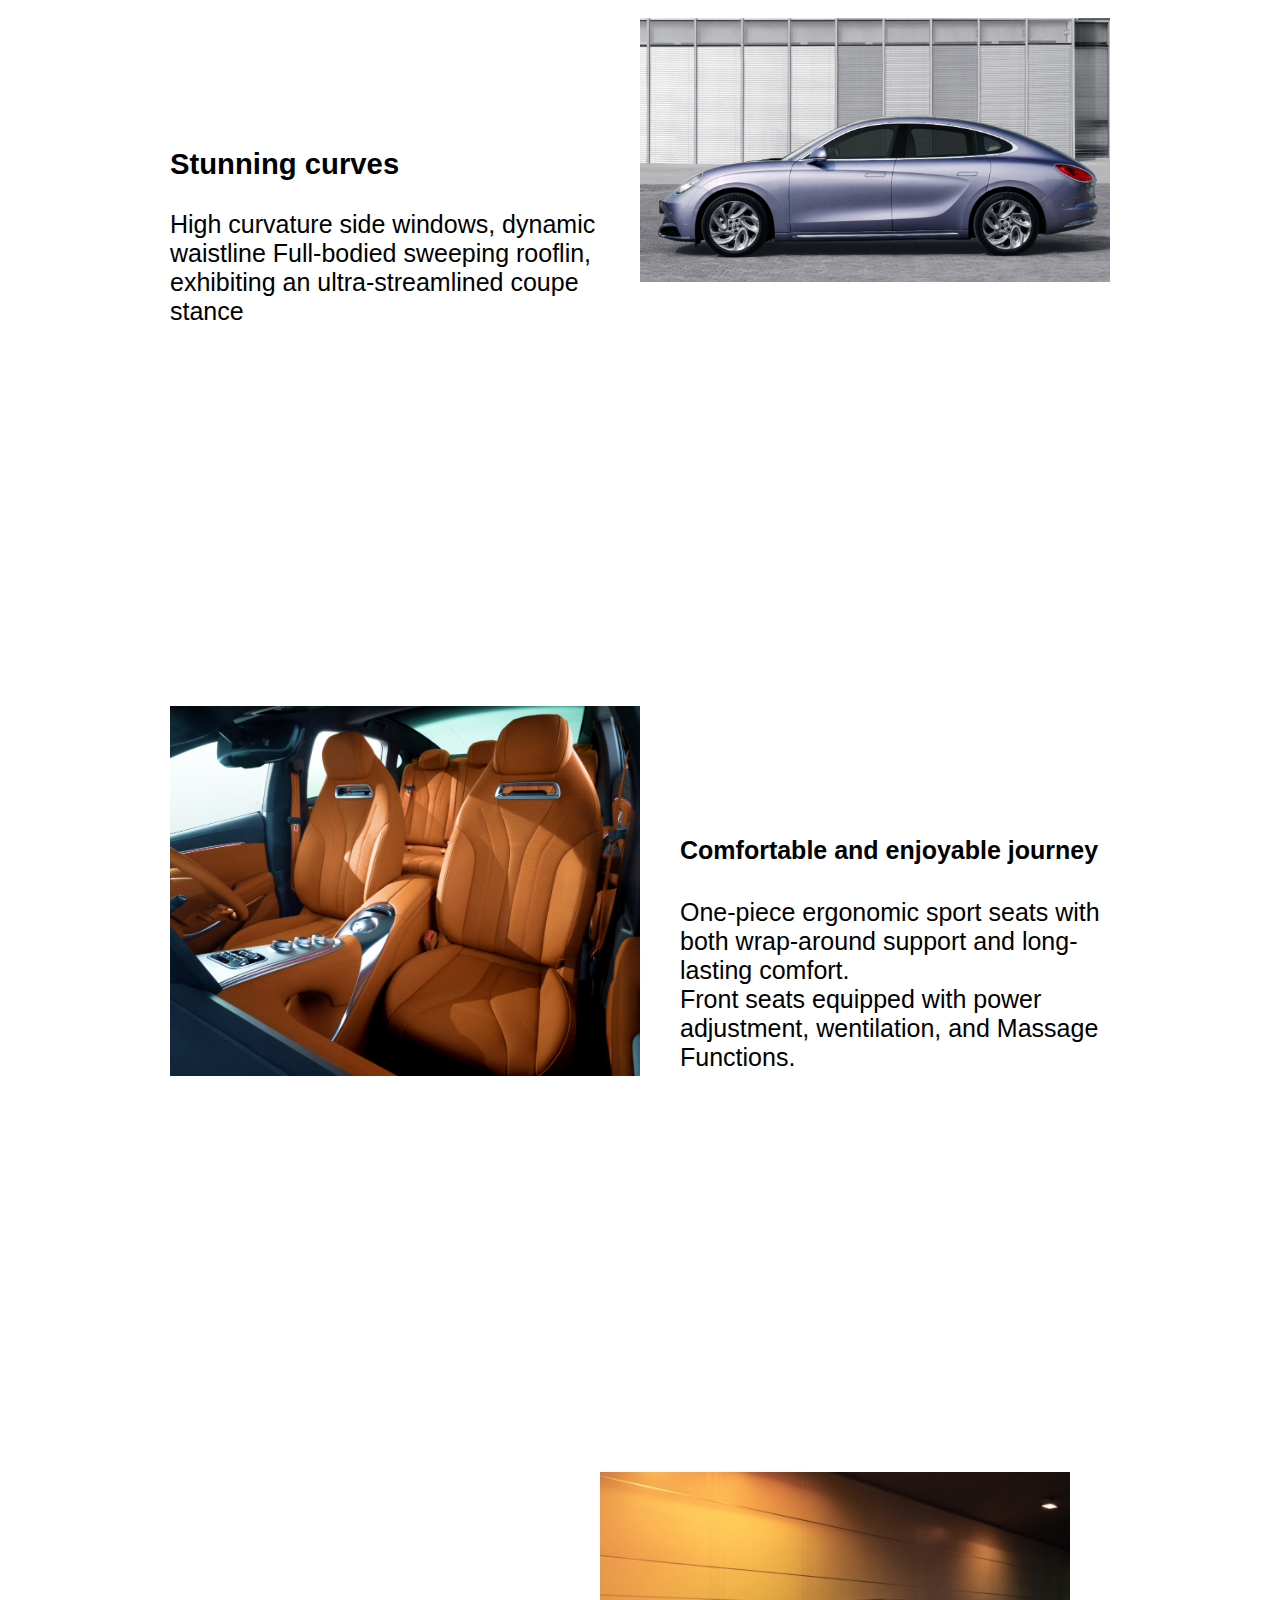
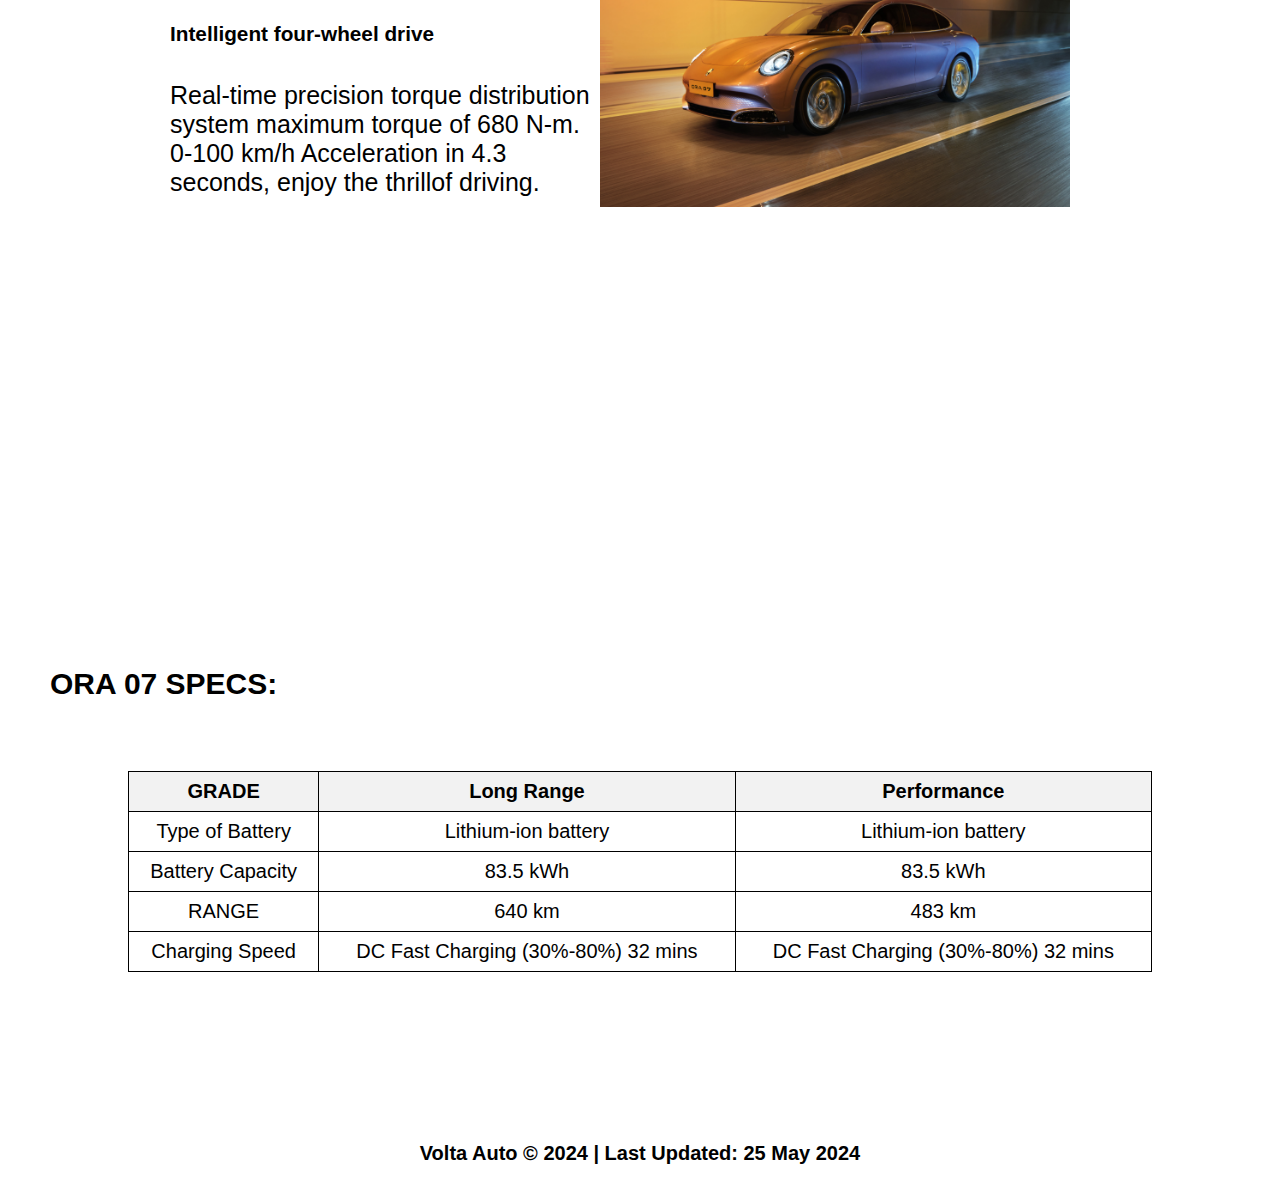
<file: FST10011_NengYi_Group2/ora_07.html>
<!DOCTYPE html>
    <html lang="en">
        <head>
            <meta charset="utf-8">
            <meta name="author" content="Neng Yi Chieng">
            <meta name="keywords" content="keywords1,keywords2,keywords3 etc">
            <link rel="stylesheet" type="text/css" href="style.css">
            <title>Volta Auto | ORA 07 </title>
        </head>
        <body class="whit_bck">
            <header>
                <nav>
                <ul>
                    <li><a class="nav-item" href="index.html">Home</a></li>
                    <li class="nav-item">
                        <a class="nav-item" href="#">Brand</a>
                        <div class="dropdown-content">
                            <div class="dropdown-item">
                                <a href="tesla_model_s.html">TESLA</a>
                                <div class="third-level-dropdown">
                                    <ul>
                                        <li><a href="tesla_model_s.html">Model S</a></li>
                                        <li><a href="tesla_model_y.html">Model Y</a></li>
                                    </ul>
                                </div>
                            </div>
                            <div class="dropdown-item">
                                <a href="byd_dolphin.html">BYD</a>
                                <div class="third-level-dropdown">
                                    <ul>
                                        <li><a href="byd_dolphin.html">BYD Dolphin</a></li>
                                        <li><a href="byd_atto_3.html">BYD Atto 3</a></li>
                                    </ul>
                                </div>
                            </div>
                            <div class="dropdown-item">
                                <a href="ora_good_cat.html">ORA</a>
                                <div class="third-level-dropdown">
                                    <ul>
                                        <li><a href="ora_good_cat.html">ORA Good Cat</a></li>
                                        <li><a href="ora_07.html">ORA 07</a></li>
                                    </ul>
                                </div>
                            </div>
                        </div>
                    </li>
                    <li class="nav-item">
                        <a class="nav-item" href="#">Service</a>
                        <div class="dropdown-content">
                            <a href="calculator.html">Calculator</a>
                            <a href="accessories.html">Accessories</a>
                        </div>
                    </li>
                    <li class="nav-item">
                        <a class="nav-item" href="about_team.html">About Us</a>
                        <div class="dropdown-content">
                            <a href="about_team.html">About Team</a>
                            <a href="about_company.html">About Company</a>
                        </div>
                    </li>
                    <li><a class="nav-item" href="form.html">Feedback</a></li>
                </ul>
                </nav>
            </header>
            <article>
                <div class="ora_intro">
                    <img src="images/ora_07_cover.jpg" alt="ora_07_cover">
                    <div class="overlay_2">
                        <h1>ORA Good Cat</h1>
                        <p>A GIFT MORE THAN YOU THINK</p>
                        <p>FROM</p>
                        <p class="price">RM 113,800</p>
                        <a href="form.html" class="action-button">Order Now</a>
                    </div>
                </div>
                
                <div class="ora_design">
                    <img src="images/ora_07_p1.jpg" alt="ora_future">
                </div>
                
                <div class="ora_interior">
                    <img src="images/ora_07_p5.png" alt="ora_interior">
                    <h3>Stunning curves</h3>
                    <p>High curvature side windows, dynamic waistline Full-bodied sweeping rooflin, exhibiting an ultra-streamlined coupe stance</p>
                </div>
                
                <div class="ora_cargo"> 
                    <img src="images/ora_07_p3.png" alt="ora_cargo">
                    <h4>Comfortable and enjoyable journey</h4>
                    <p>One-piece ergonomic sport seats with both wrap-around support and long-lasting comfort.<br>Front seats equipped with power adjustment, wentilation, and Massage Functions.</p>
                </div>
                
                <div class="ora_safety">
                    <img src="images/ora_07_p4.png" alt="ora_sensor"> 
                    <h5>Intelligent four-wheel drive</h5>
                    <p>Real-time precision torque distribution system maximum torque of 680 N-m.<br>0-100 km/h Acceleration in 4.3 seconds, enjoy the thrillof driving.</p>
                </div>
                
                <h6 class="ora_h6">ORA 07 SPECS: </h6>
                <div class="table-container">
                    <table class="ora_table">
                        <tr>
                          <th>GRADE</th>
                          <th>Long Range</th>
                          <th>Performance</th>
                        </tr></thead>
                      <tbody>
                        <tr>
                          <td>Type of Battery</td>
                          <td>Lithium-ion battery</td>
                          <td>Lithium-ion battery</td>
                        </tr>
                        <tr>
                          <td>Battery Capacity</td>
                          <td>83.5 kWh</td>
                          <td>83.5 kWh</td>
                        </tr>
                        <tr>
                          <td>RANGE</td>
                          <td>640 km</td>
                          <td>483 km</td>
                        </tr>
                        <tr>
                          <td>Charging Speed</td>
                          <td>DC Fast Charging (30%-80%) 32 mins</td>
                          <td>DC Fast Charging (30%-80%) 32 mins</td>
                        </tr>
                      </tbody>
                      </table>                                     
                </div>
            </article>
            <footer class="footer_ora_07">
                <p><a href="about_team.html" class="footer">Volta Auto &copy; 2024 | Last Updated: 25 May 2024</a></p>
            </footer>
            
        </body>
</html>
</file>
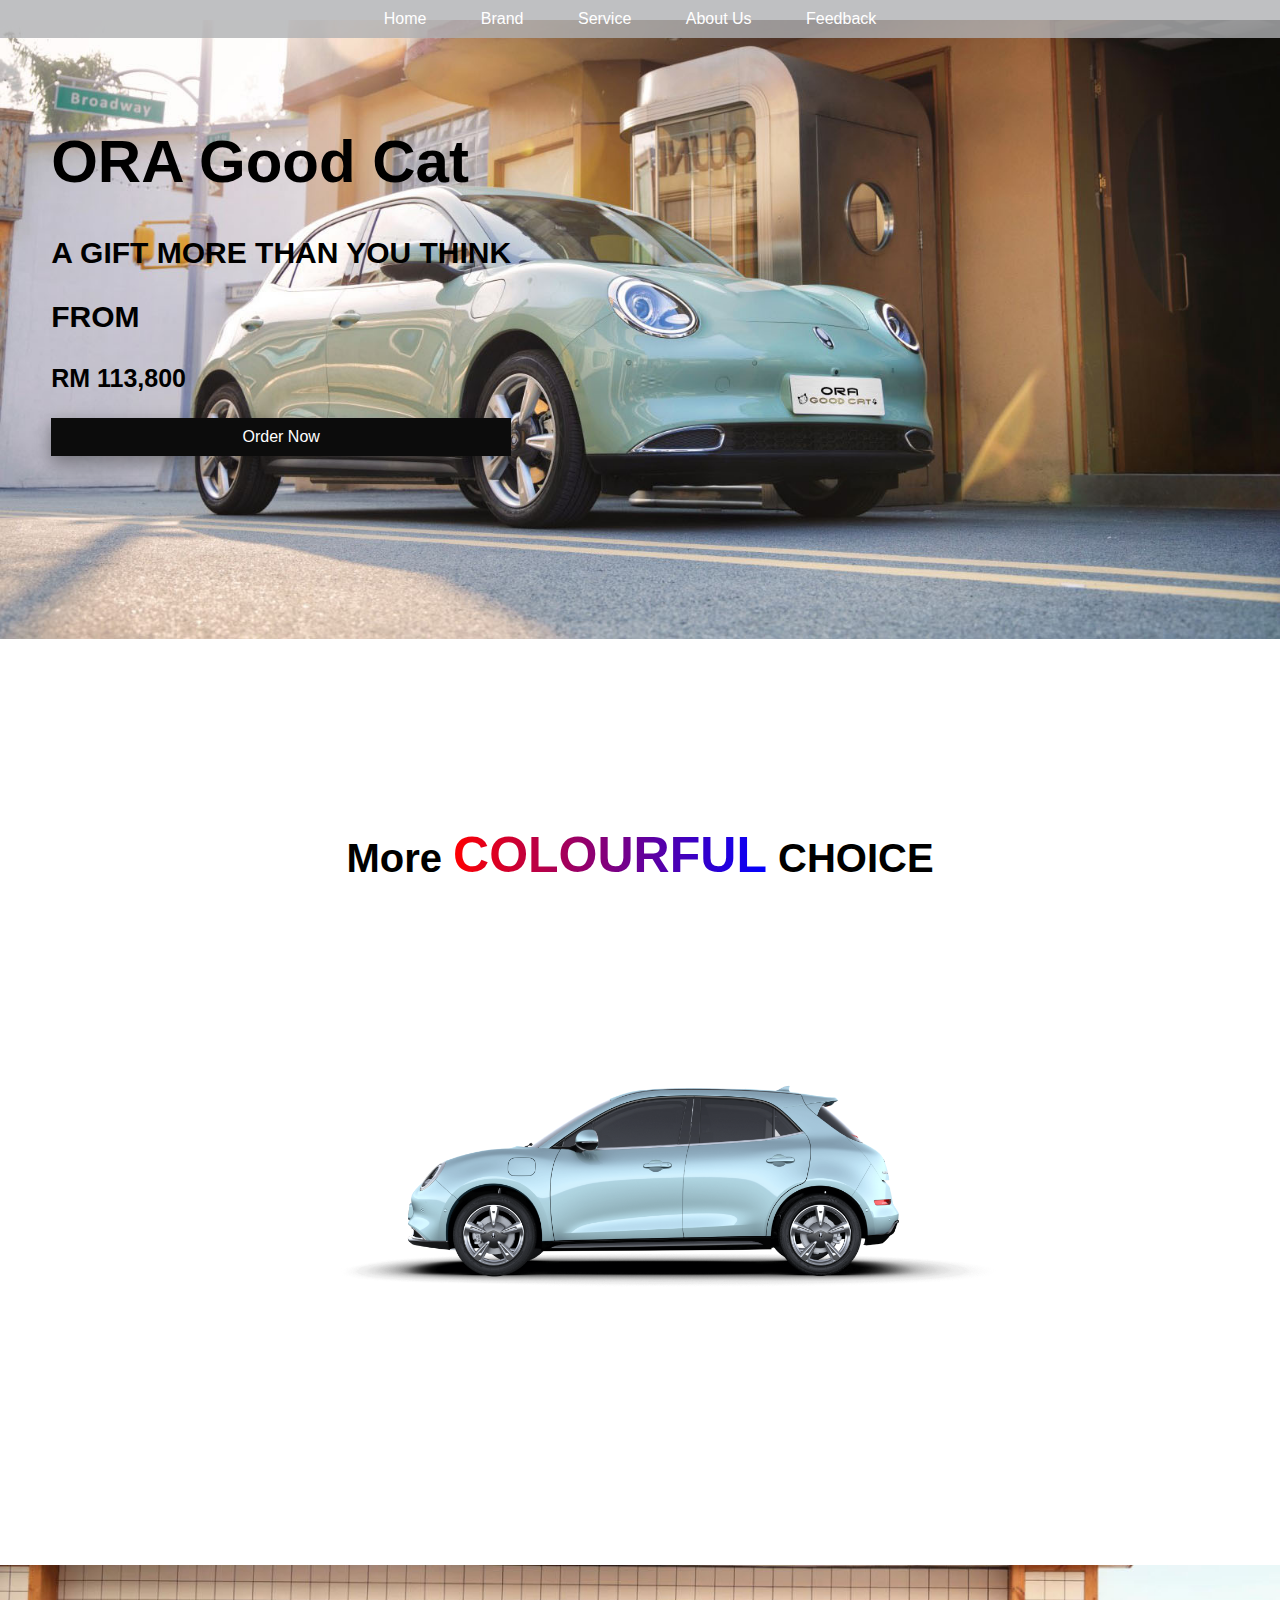
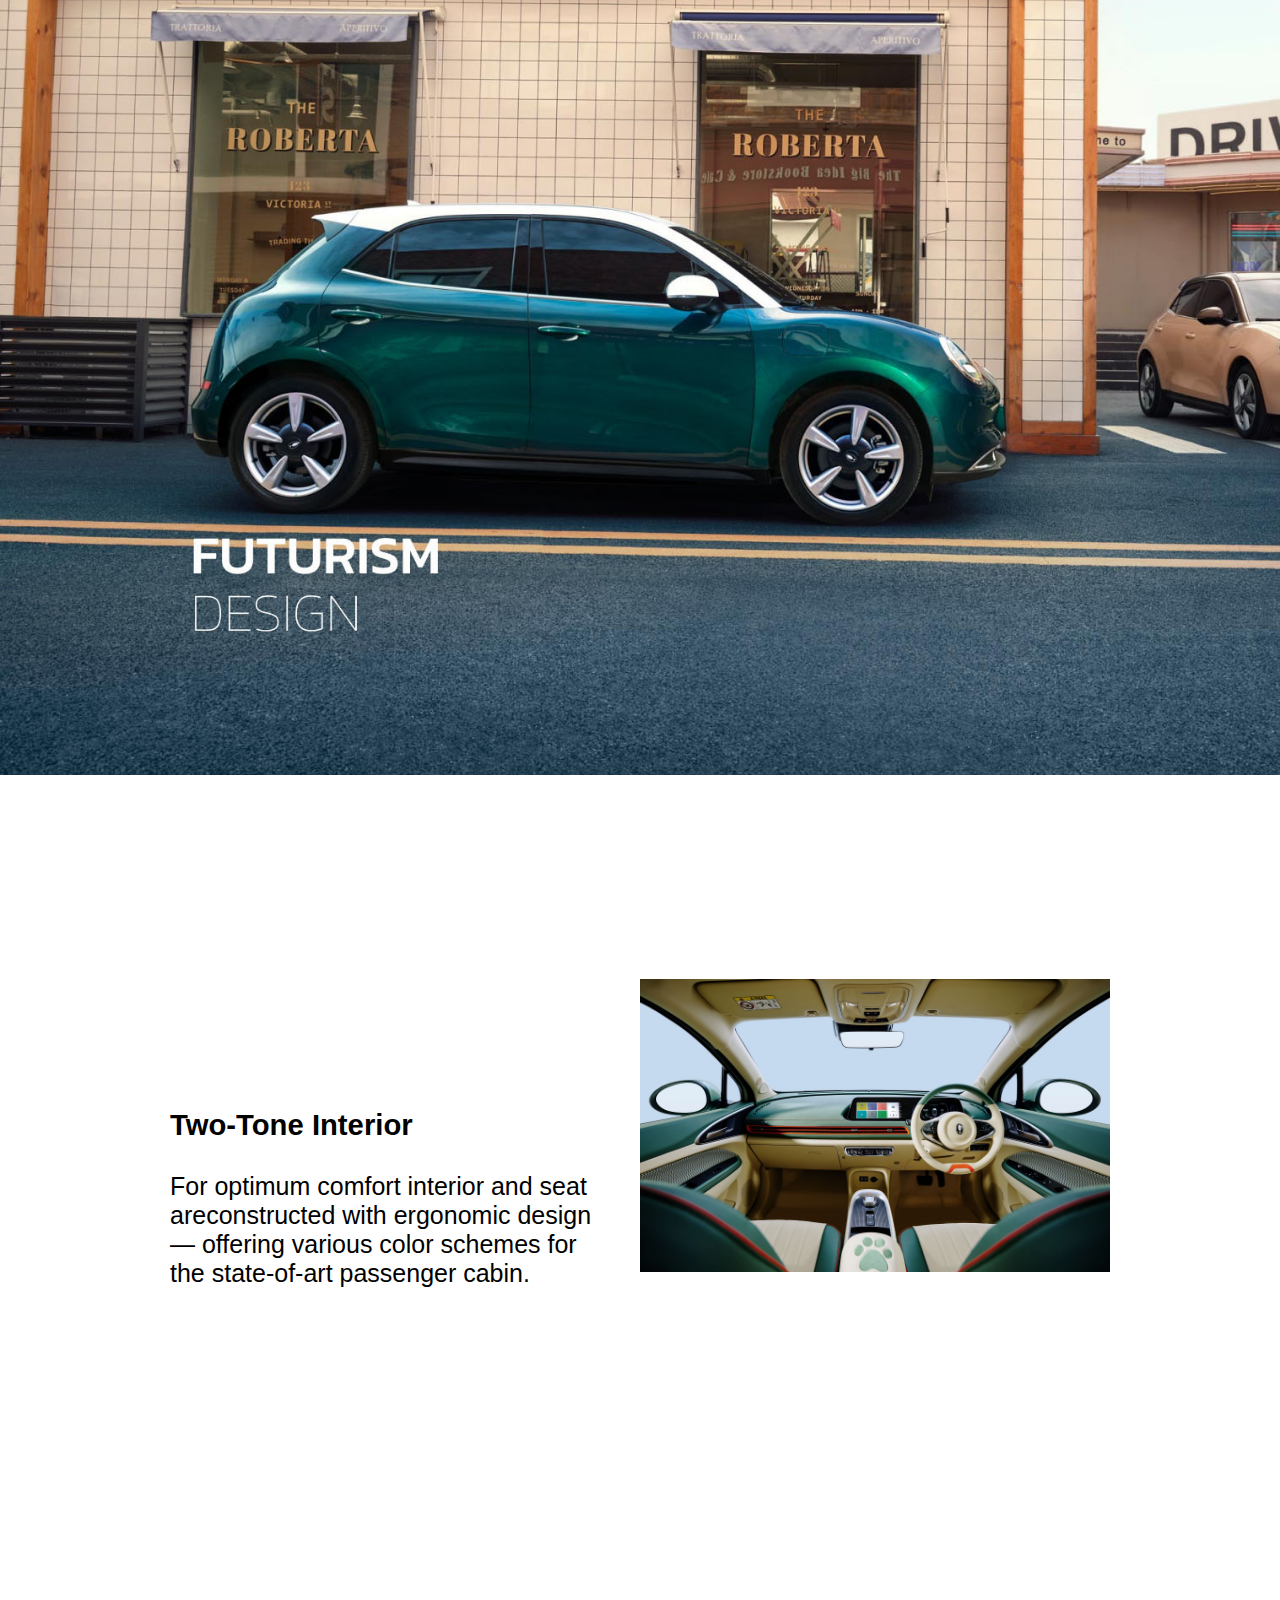
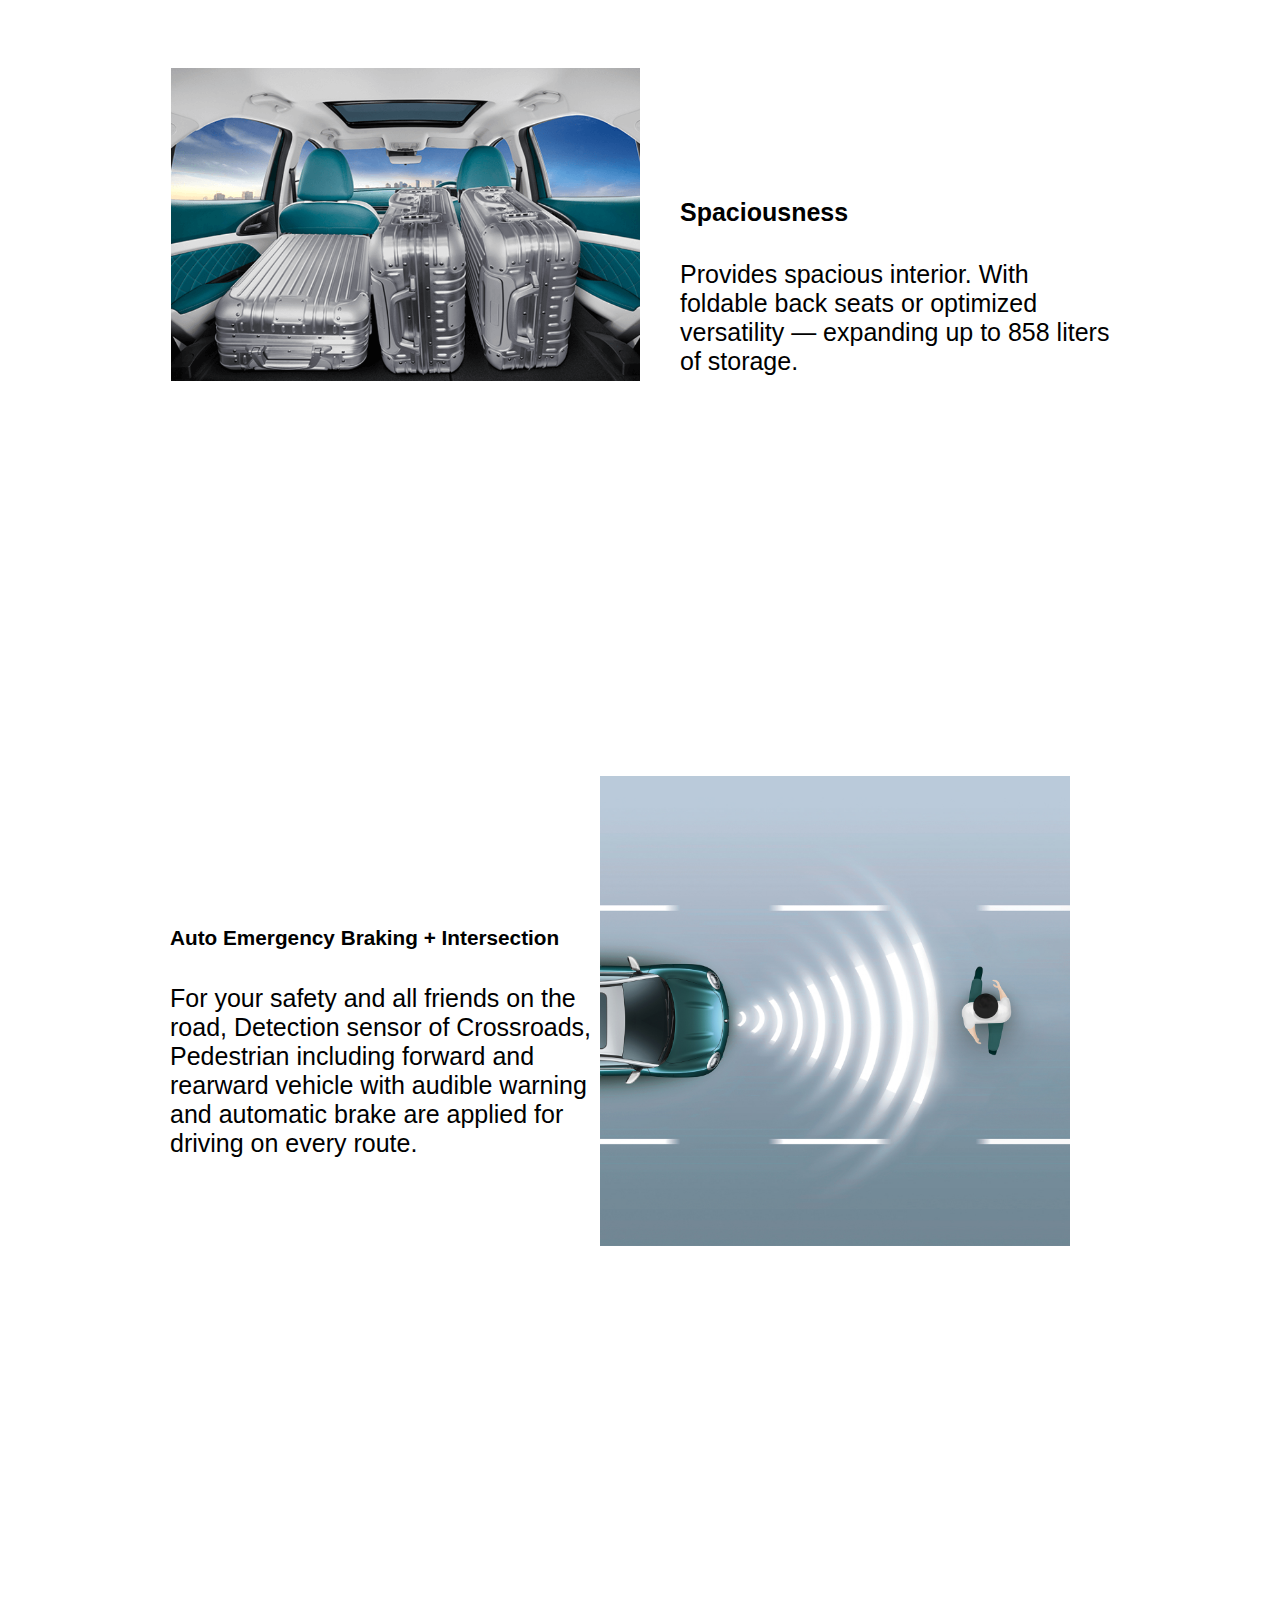
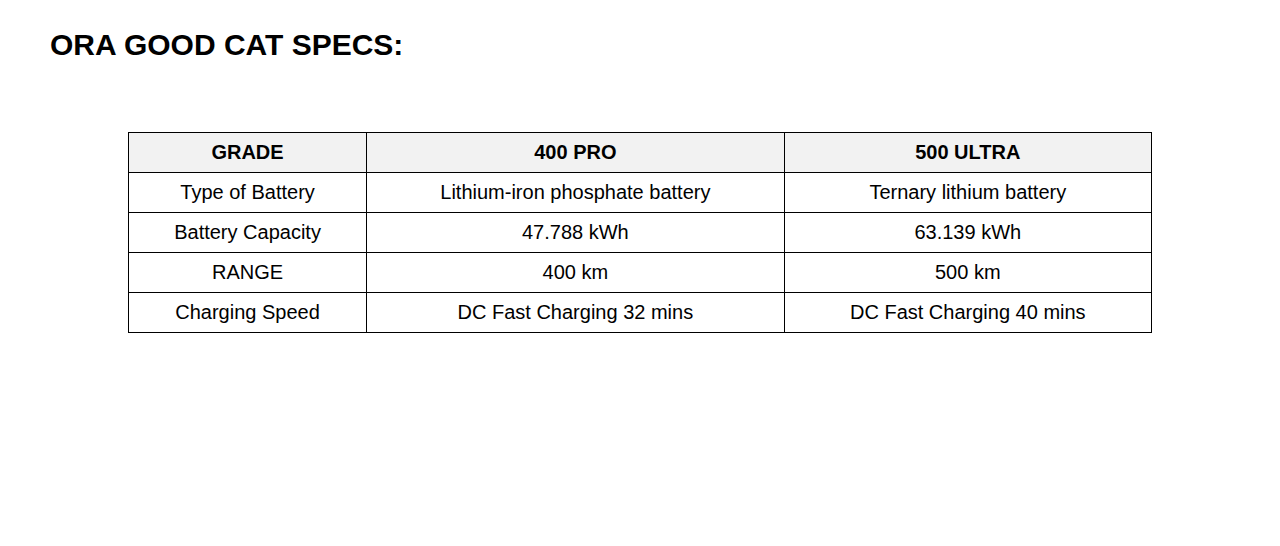
<file: FST10011_NengYi_Group2/ora_good_cat.html>
<!DOCTYPE html>
        <html lang="en">
            <head>
                <meta charset="utf-8">
                <meta name="author" content="Neng Yi Chieng">
                <meta name="keywords" content="keywords1,keywords2,keywords3 etc">
                <link rel="stylesheet" type="text/css" href="style.css">
                <title>Volta Auto | ORA GOOD CAT </title>
            </head>
            <body class="whit_bck">
                <header>
                    <nav>
                    <ul>
                        <li><a class="nav-item" href="index.html">Home</a></li>
                        <li class="nav-item">
                            <a class="nav-item" href="#">Brand</a>
                            <div class="dropdown-content">
                                <div class="dropdown-item">
                                    <a href="tesla_model_s.html">TESLA</a>
                                    <div class="third-level-dropdown">
                                        <ul>
                                            <li><a href="tesla_model_s.html">Model S</a></li>
                                            <li><a href="tesla_model_y.html">Model Y</a></li>
                                        </ul>
                                    </div>
                                </div>
                                <div class="dropdown-item">
                                    <a href="byd_dolphin.html">BYD</a>
                                    <div class="third-level-dropdown">
                                        <ul>
                                            <li><a href="byd_dolphin.html">BYD Dolphin</a></li>
                                            <li><a href="byd_atto_3.html">BYD Atto 3</a></li>
                                        </ul>
                                    </div>
                                </div>
                                <div class="dropdown-item">
                                    <a href="ora_good_cat.html">ORA</a>
                                    <div class="third-level-dropdown">
                                        <ul>
                                            <li><a href="ora_good_cat.html">ORA Good Cat</a></li>
                                            <li><a href="ora_07.html">ORA 07</a></li>
                                        </ul>
                                    </div>
                                </div>
                            </div>
                        </li>
                        <li class="nav-item">
                            <a class="nav-item" href="#">Service</a>
                            <div class="dropdown-content">
                                <a href="calculator.html">Calculator</a>
                                <a href="accessories.html">Accessories</a>
                            </div>
                        </li>
                        <li class="nav-item">
                            <a class="nav-item" href="about_team.html">About Us</a>
                            <div class="dropdown-content">
                                <a href="about_team.html">About Team</a>
                                <a href="about_company.html">About Company</a>
                            </div>
                        </li>
                        <li><a class="nav-item" href="form.html">Feedback</a></li>
                    </ul>
                    </nav>
                </header>
                <article>
                    <div class="ora_intro">
                        <img src="ORA/pricing/Ora_ora.jpg" alt="ora_price">
                        <div class="overlay_2">
                            <h1>ORA Good Cat</h1>
                            <p>A GIFT MORE THAN YOU THINK</p>
                            <p>FROM</p>
                            <p class="price">RM 113,800</p>
                            <a href="form.html" class="action-button">Order Now</a>
                        </div>
                    </div>
                    
                    <h2 class="ora_text">More <span class="ora_1">COLOURFUL</span> CHOICE</h2>
                    
                    <div class="ora_slide">
                        
                        <div class="slide_ora">
                            <img src="ORA/colour/img1.png" alt="color1">
                        </div>
                        
                        <div class="slide_ora">
                            <img src="ORA/colour/img2.png" alt="color2">
                        </div>
                        
                        <div class="slide_ora">
                            <img src="ORA/colour/img3.png" alt="color3">
                        </div>
                        
                        <div class="slide_ora">
                            <img src="ORA/colour/img4.png" alt="color4">
                        </div>
                        
                        <div class="slide_ora">
                            <img src="ORA/colour/img5.png" alt="color5">
                        </div>
                        
                        <div class="slide_ora">
                            <img src="ORA/colour/img6.png" alt="color6">
                        </div>
                        
                        <div class="slide_ora">
                            <img src="ORA/colour/img7.png" alt="color7">
                        </div>
                    </div>
                    
                    <div class="ora_design">
                        <img src="ORA/exterior/IndexImgSwiper_img01.jpg" alt="ora_future">
                    </div>
                    
                    <div class="ora_interior">
                        <img src="ORA/interior/Good_cat_interior.jpg" alt="ora_interior">
                        <h3>Two-Tone Interior</h3>
                        <p>For optimum comfort interior and seat areconstructed with ergonomic design— offering various color schemes for the state-of-art passenger cabin.</p>
                    </div>
                    
                    <div class="ora_cargo"> 
                        <img src="ORA/interior/Ora-Good-Cat-Cargo.jpg" alt="ora_cargo">
                        <h4>Spaciousness</h4>
                        <p>Provides spacious interior. With foldable back seats or optimized versatility — expanding up to 858 liters of storage.</p>
                    </div>
                    
                    <div class="ora_safety">
                        <img src="ORA/interior/ora_sensor.jpg" alt="ora_sensor"> 
                        <h5>Auto Emergency Braking + Intersection</h5>
                        <p>For your safety and all friends on the road, Detection sensor of Crossroads, Pedestrian including forward and rearward vehicle with audible warning and automatic brake are applied for driving on every route.</p>
                    </div>
                    
                    <h6 class="ora_h6">ORA GOOD CAT SPECS: </h6>
                    <div class="table-container">
                        <table class="ora_table">
                            <tr>
                                <th>GRADE</th>
                                <th >400 PRO</th>
                                <th >500 ULTRA</th>
                            </tr>

                            <tr>
                                <td>Type of Battery</td>
                                <td >Lithium-iron phosphate battery</td>
                                <td >Ternary lithium battery</td>
                            </tr>

                            <tr>
                                <td>Battery Capacity</td>
                                <td >47.788 kWh</td>
                                <td >63.139 kWh</td>
                            </tr>   

                            <tr>
                                <td>RANGE</td>
                                <td>400 km</td>
                                <td >500 km</td>
                            </tr>

                            <tr>
                                <td>Charging Speed</td>       
                                <td >DC Fast Charging 32 mins</td>
                                <td >DC Fast Charging 40 mins</td>
                            </tr>

                        </table>
                    </div>
                </article>
                <footer>
                    <p><a href="about_team.html" class="footer">Volta Auto &copy; 2024 | Last Updated: 25 May 2024</a></p>
                </footer>
                <script type="text/javascript">
                    let slideIndex = 0;
                        showSlides();

                        function showSlides() {
                            
                        let i;
                        let slides = document.getElementsByClassName("slide_ora");
                            
                        for (i = 0; i < slides.length; i++) {
                            slides[i].style.display = "none";
                        }
                            
                        slideIndex++;
                        if (slideIndex > slides.length) {slideIndex = 1}
                        slides[slideIndex-1].style.display = "block";
                        setTimeout(showSlides, 4000); 
                        }

                   
                </script>
            </body>
    </html>
</file>
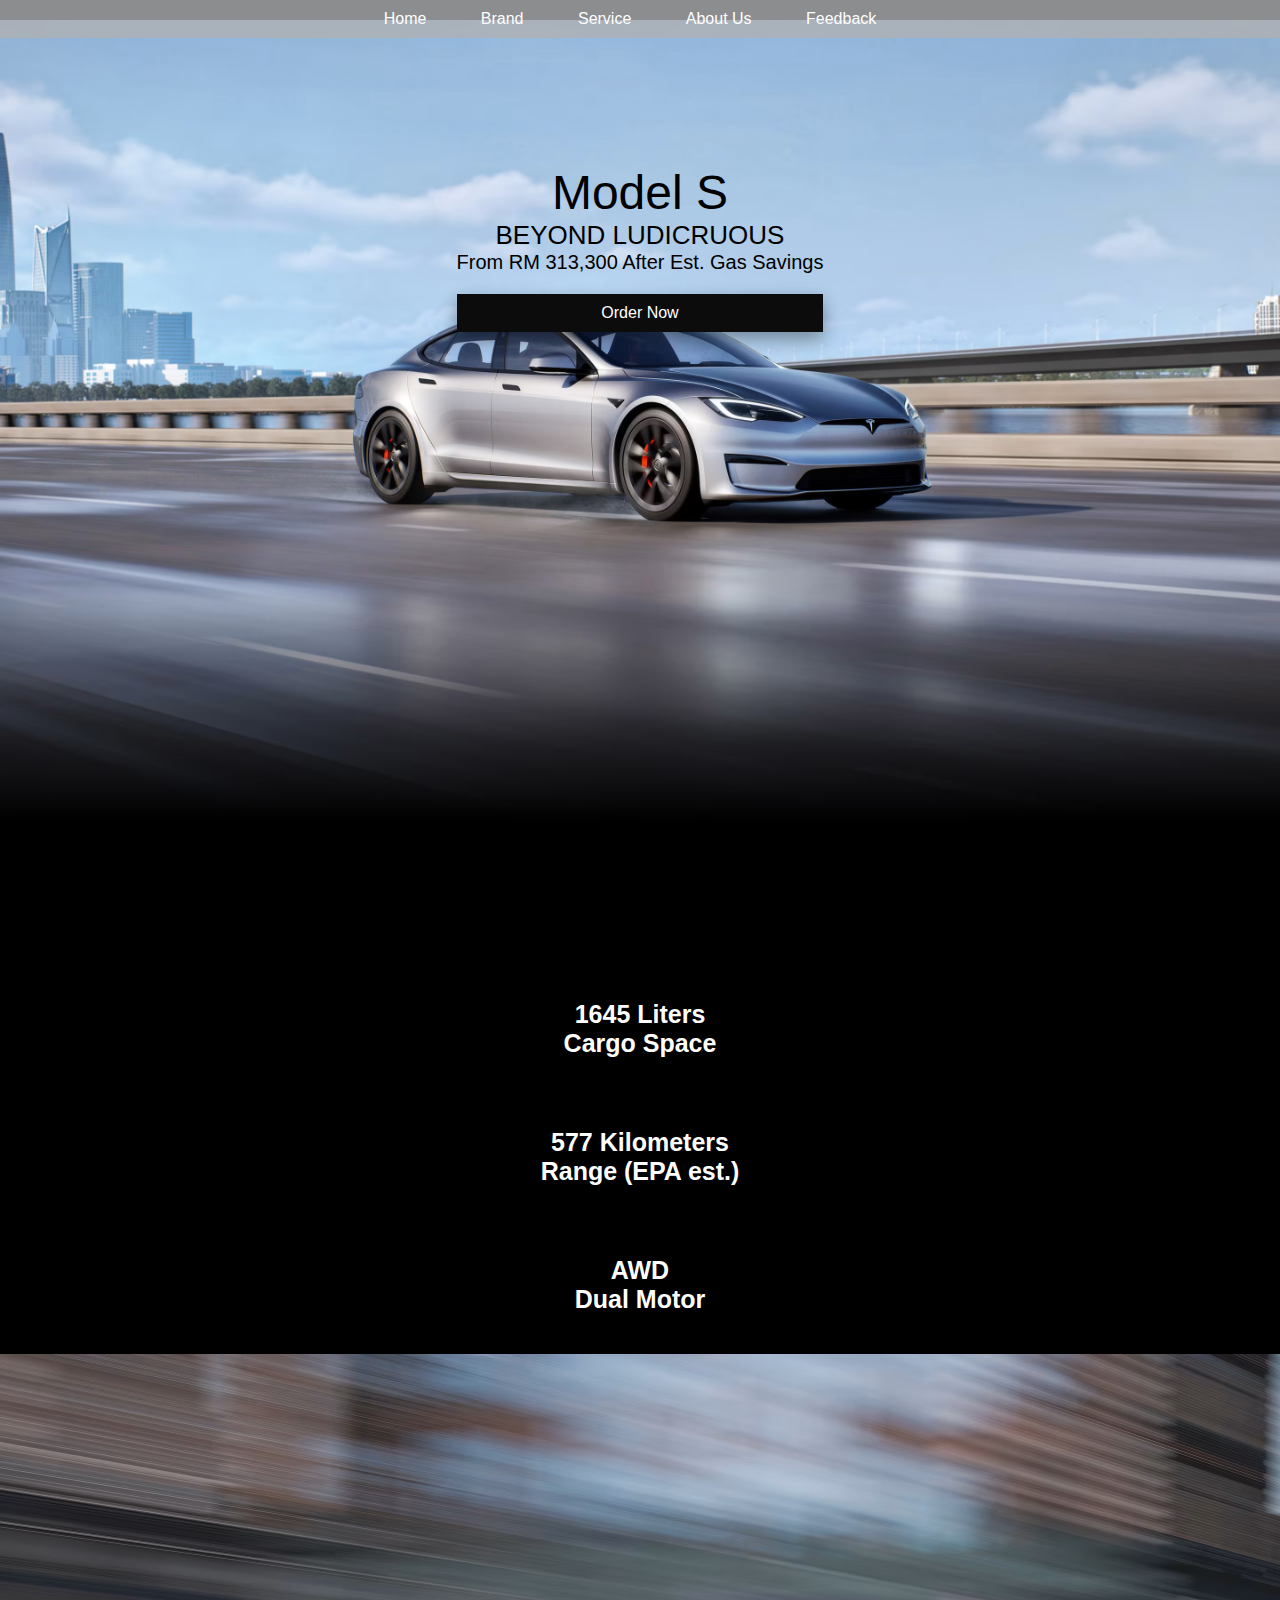
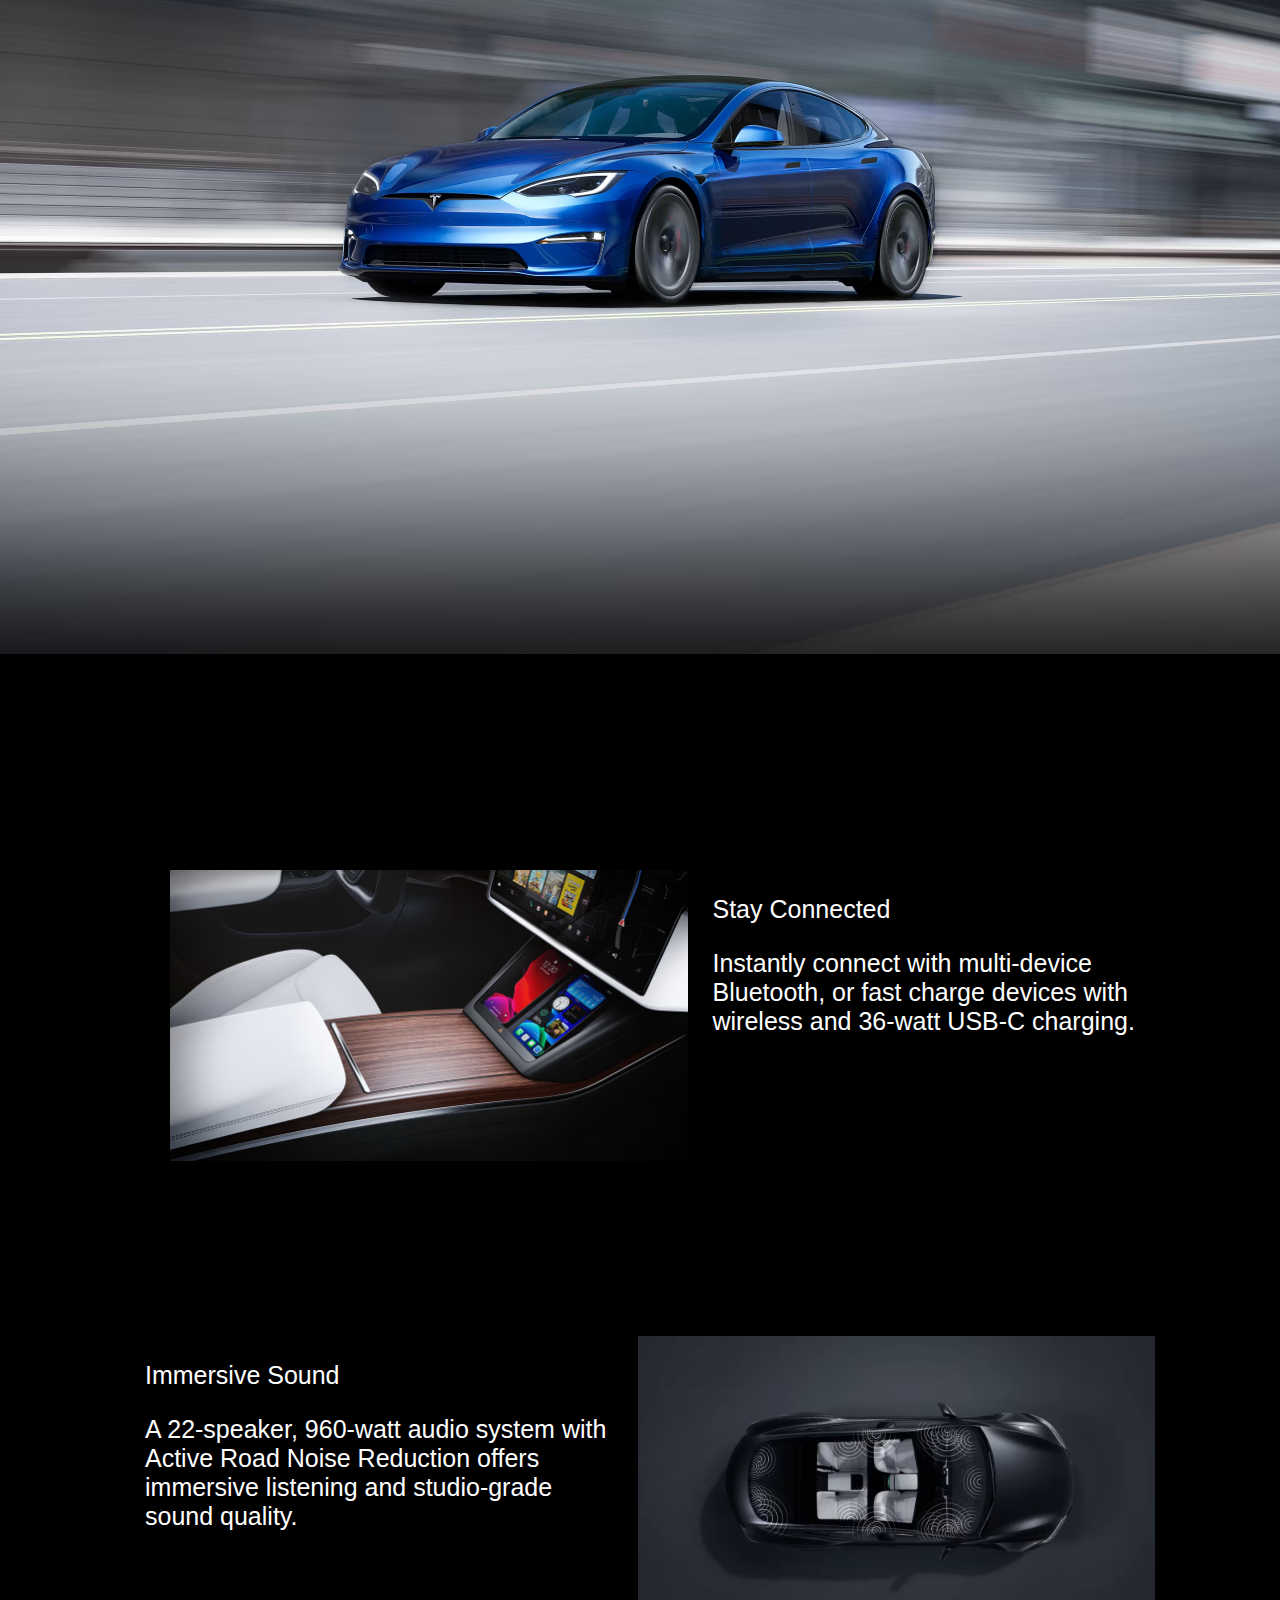
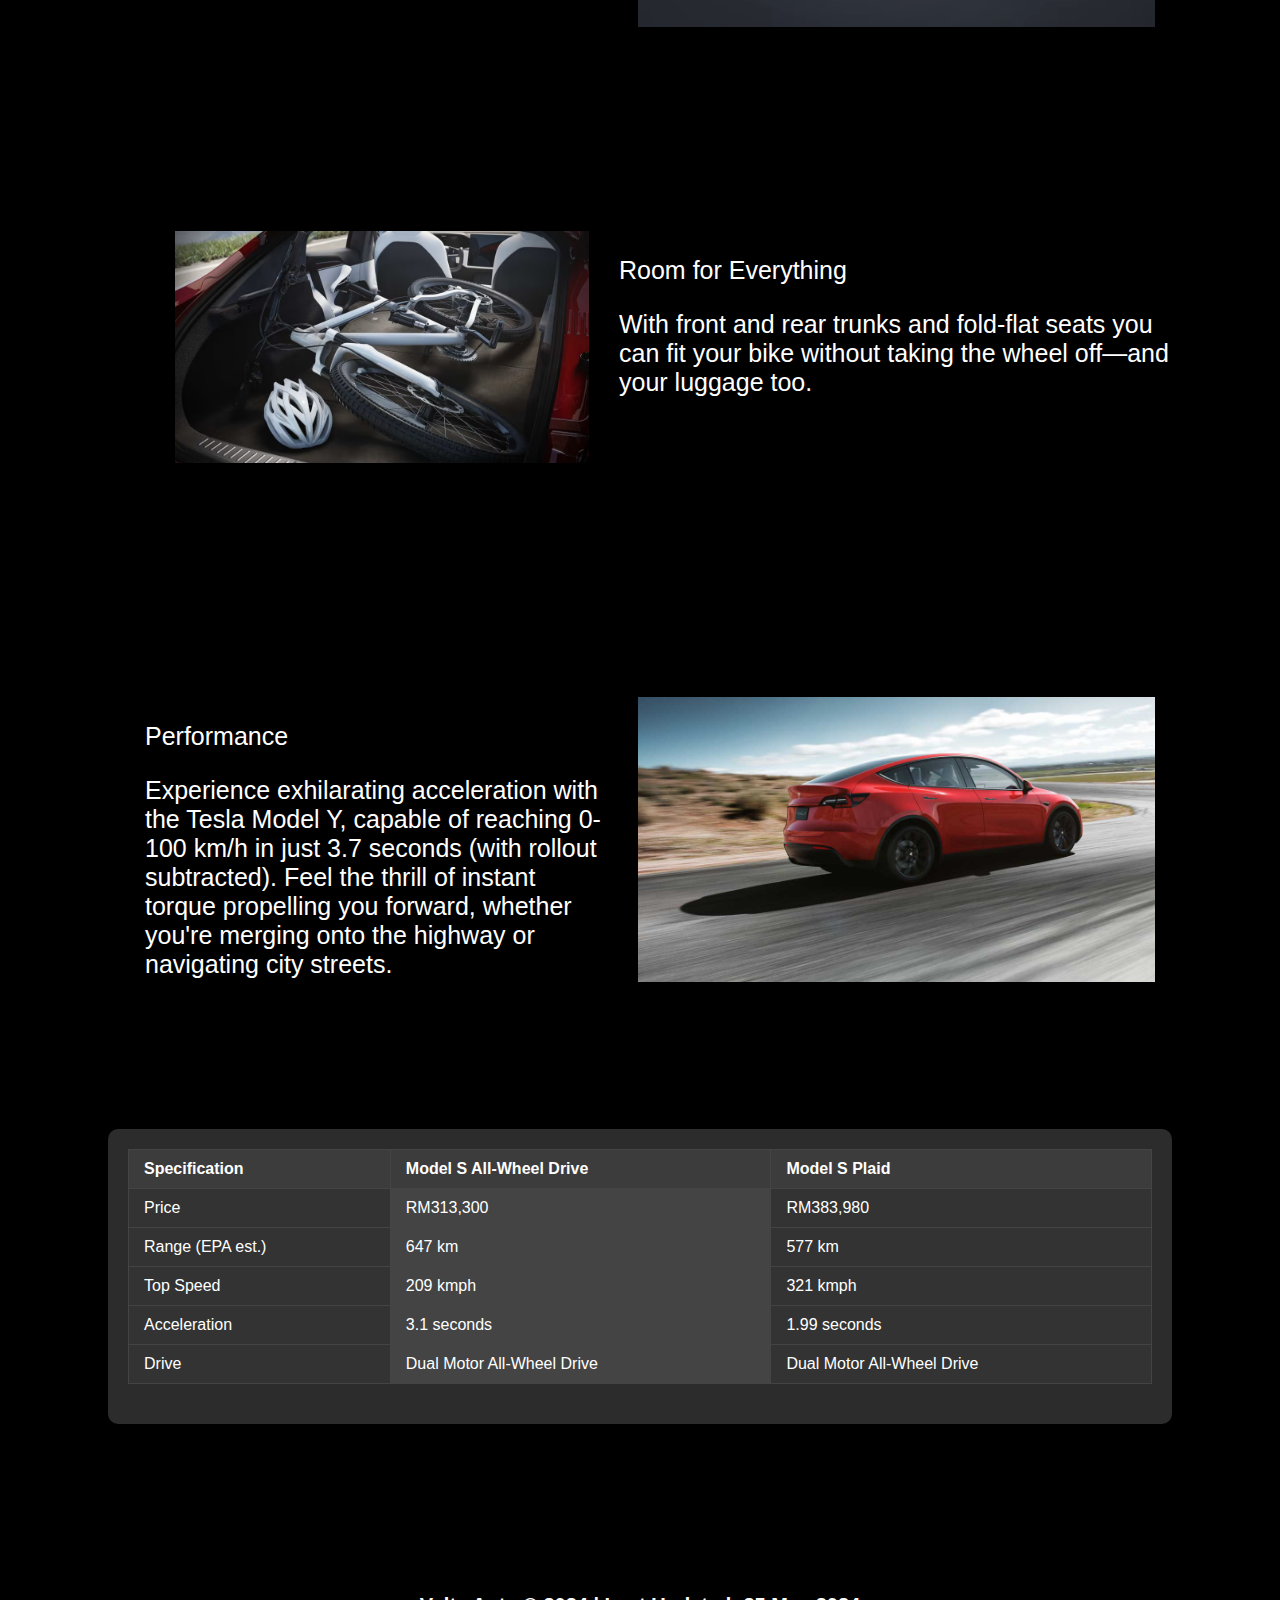
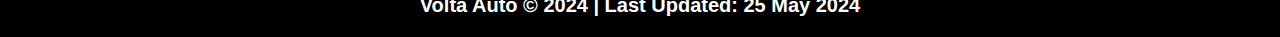
<file: FST10011_NengYi_Group2/tesla_model_s.html>
<!DOCTYPE html>
    <html lang="en">
        <head>
            <meta charset="utf-8">
            <meta name="author" content="Neng Yi Chieng">
            <meta name="keywords" content="keywords1,keywords2,keywords3 etc">
            <link rel="stylesheet" type="text/css" href="style.css">
            <title>Volta Auto | Tesla Model S</title>
        </head>
        <body>
            <!-- Content Source: https://www.tesla.com/models -->
            <!-- Image Source: https://www.tesla.com/models -->
            <header>
                <nav>
                <ul>
                    <li><a class="nav-item" href="index.html">Home</a></li>
                    <li class="nav-item">
                        <a class="nav-item" href="#">Brand</a>
                        <div class="dropdown-content">
                            <div class="dropdown-item">
                                <a href="tesla_model_s.html">TESLA</a>
                                <div class="third-level-dropdown">
                                    <ul>
                                        <li><a href="tesla_model_s.html">Model S</a></li>
                                        <li><a href="tesla_model_y.html">Model Y</a></li>
                                    </ul>
                                </div>
                            </div>
                            <div class="dropdown-item">
                                <a href="byd_dolphin.html">BYD</a>
                                <div class="third-level-dropdown">
                                    <ul>
                                        <li><a href="byd_dolphin.html">BYD Dolphin</a></li>
                                        <li><a href="byd_atto_3.html">BYD Atto 3</a></li>
                                    </ul>
                                </div>
                            </div>
                            <div class="dropdown-item">
                                <a href="ora_good_cat.html">ORA</a>
                                <div class="third-level-dropdown">
                                    <ul>
                                        <li><a href="ora_good_cat.html">ORA Good Cat</a></li>
                                        <li><a href="ora_07.html">ORA 07</a></li>
                                    </ul>
                                </div>
                            </div>
                        </div>
                    </li>
                    <li class="nav-item">
                        <a class="nav-item" href="#">Service</a>
                        <div class="dropdown-content">
                            <a href="calculator.html">Calculator</a>
                            <a href="accessories.html">Accessories</a>
                        </div>
                    </li>
                    <li class="nav-item">
                        <a class="nav-item" href="about_team.html">About Us</a>
                        <div class="dropdown-content">
                            <a href="about_team.html">About Team</a>
                            <a href="about_company.html">About Company</a>
                        </div>
                    </li>
                    <li><a class="nav-item" href="form.html">Feedback</a></li>
                </ul>
                </nav>
            </header>
            <article>
                <div class="tesla_img-container">
                    <img src="images/tesla_model_s_cover.avif" alt="model_s_cover">
                    <div class="overlay_tesla_model_y">
                        <h1 class="h1_model_y">Model S</h1>
                        <p class="slogan_model_s">BEYOND LUDICRUOUS</p>
                        <p class="price_model_y">From RM 313,300 After Est. Gas Savings</p>
                        <a href="form.html" class="action-button">Order Now</a>
                    </div>
                </div>
                
                <div class="performance">
                    <div class="y_data"><span class="intro-tesla">1645 </span>Liters<br>Cargo Space</div>
                    <div class="y_data"><span class="intro-tesla">577 </span>Kilometers<br>Range (EPA est.)</div>
                    <div class="y_data"><span class="intro-tesla">AWD </span><br>Dual Motor</div>
                    <img class="" src="images/tesla_model_s_spec.avif" alt="Tesla_Model_S_Spec">
                </div>
                
                
                <div class="y_travel">
                    <img src="images/tesla_model_s_p1.avif" alt="model_s_text"> 
                    <p class="travel">Stay Connected</p>
                    <p>Instantly connect with multi-device Bluetooth, or fast charge devices with wireless and 36-watt USB-C charging.</p>
                </div>
                
                 <div class="y_charge">
                    <img src="images/tesla_model_s_p2.png" alt="mode_s_pic2"> 
                    <p>Immersive Sound</p>
                    <p>A 22-speaker, 960-watt audio system with Active Road Noise Reduction offers immersive listening and studio-grade sound quality.</p>
                </div>
                
                <div class="y_size">
                    <img src="images/tesla_model_s_p3.avif" alt="model_s_pic3">
                    <p>Room for Everything</p>
                    <p>With front and rear trunks and fold-flat seats you can fit your bike without taking the wheel off—and your luggage too.</p>
                </div>
                
                <div class="y_speed">
                    <img src="images/Model-Y-fast.jpg" alt="model_s_speed">
                    <p>Performance</p>
                    <p>Experience exhilarating acceleration with the Tesla Model Y, capable of reaching 0-100 km/h in just 3.7 seconds (with rollout subtracted). Feel the thrill of instant torque propelling you forward, whether you're merging onto the highway or navigating city streets.</p>
                </div>
                
                 <div class="car_container">
                     <table class="car-table">
                        <thead>
                            <tr>
                                <th class="car-header">Specification</th>
                                <th class="car-header">Model S All-Wheel Drive</th>
                                <th class="car-header">Model S Plaid</th>
                            </tr>
                        </thead>
                        <tbody>
                            <tr>
                                <td class="car-cell">Price</td>
                                <td class="car-cell">RM313,300</td>
                                <td class="car-cell">RM383,980</td>
                            </tr>
                            <tr>
                                <td class="car-cell">Range (EPA est.)</td>
                                <td class="car-cell">647 km</td>
                                <td class="car-cell">577 km</td>
                            </tr>
                            <tr>
                                <td class="car-cell">Top Speed</td>
                                <td class="car-cell">209 kmph</td>
                                <td class="car-cell">321 kmph</td>
                            </tr>
                            <tr>
                                <td class="car-cell">Acceleration</td>
                                <td class="car-cell">3.1 seconds</td>
                                <td class="car-cell">1.99 seconds</td>
                            </tr>
                            <tr>
                                <td class="car-cell">Drive</td>
                                <td class="car-cell">Dual Motor All-Wheel Drive</td>
                                <td class="car-cell">Dual Motor All-Wheel Drive</td>
                            </tr>
                        </tbody>
                    </table>
                </div>
            </article>
            <footer>
                <p><a href="about_team.html" class="footer">Volta Auto &copy; 2024 | Last Updated: 25 May 2024</a></p>
            </footer>
        </body>
</html>
</file>
<file: FST10011_NengYi_Group2/style.css>
body {
    margin: 0;
    padding: 0;
    font-family:Arial, sans-serif;
    background-color: black;
}

.whit_bck{
    background: white;
}

#form_whit_bck{
    background-image: url(images/background_form.jpg);
}

.whit_footer a{
    color: black;
}

.car_container {
    width: 80%;
    margin: 0 auto;
    padding: 20px;
    background-color: #2c2c2c;
    box-shadow: 0 0 10px rgba(0, 0, 0, 0.5);
    border-radius: 10px;
    margin-top: 150px;
}

header {
    text-align: center;
    margin-bottom: 20px;
}

header h1 {
    font-size: 2.5em;
    color: #ffffff;
    margin: 0;
}

.car-table {
    width: 100%;
    border-collapse: collapse;
    margin-bottom: 20px;
}

.car-header, .car-cell {
    border: 1px solid #444;
    padding: 10px 15px;
    text-align: left;
}

.car-header {
    background-color: #3c3c3c;
    color: #ffffff;
    font-weight: bold;
}

.car-cell:nth-child(odd) {
    background-color: #333;
}

.car-cell:nth-child(even) {
    background-color: #444;
}

.car-cell:hover {
    background-color: #555;
    cursor: pointer;
}

.footer_ora_07 p a{
    color: black;
}

footer{
    padding-top: 150px;
}

footer a{
    color: white;
    font-weight: bold;
    text-decoration: none;
}
footer p{
    text-align: center;
    font-weight: bold;
    font-size: 20px;
}

/* Start of Navbar for Index */
nav ul li a.nav_index_bla {
    color: black;
    text-decoration: none;
    padding: 10px 15px;
    display: block;
}
/* End for Navbar for Index */

nav {
    position: absolute; 
    top: 0;
    left: 0;
    width: 100%;
    z-index: 1000;
    background-color: rgba(175, 176, 179, 0.8);
}
nav ul {
    list-style-type: none;
    margin: 0;
    padding: 0;
    text-align: center;
}
nav ul li {
    display: inline-block;
    margin-right: 20px;
    position: relative; /* To position dropdowns correctly */
}
nav ul li a {
    color: white;
    text-decoration: none;
    padding: 10px 15px;
    display: block;
}
nav ul li a:hover {
    background-color: rgba(255, 255, 255, 0.3);
    border-radius: 5px;
    text-decoration: underline;
}

.dropdown-content {
    display: none;
    position: absolute;
    background-color: rgba(0, 0, 0, 0.7);
    min-width: 160px;
    z-index: 1;
    top: 100%; /* Ensure the dropdown is positioned below the parent */
    left: 0;
}
.dropdown-content a {
    color: white;
    padding: 12px 16px;
    text-decoration: none;
    display: block;
    text-align: left;
}
.dropdown-content a:hover {
    background-color: rgba(255, 255, 255, 0.3);
}
.nav-item:hover .dropdown-content {
    display: block;
}

.dropdown-item {
    position: relative;
}

.dropdown-item:hover .third-level-dropdown {
    display: block;
}

/* Styles for third-level dropdown */
.third-level-dropdown {
    display: none;
    position: absolute;
    background-color: rgba(0, 0, 0, 0.7);
    min-width: 160px;
    left: 100%; /* Adjust this value based on your layout */
    top: 0; /* Ensure alignment with parent dropdown */
}
.third-level-dropdown ul {
    list-style-type: none;
    padding: 0;
    margin: 0;
}
.third-level-dropdown a {
    color: white;
    padding: 12px 16px;
    text-decoration: none;
    display: block;
    text-align: left;
}
.third-level-dropdown a:hover {
    background-color: rgba(255, 255, 255, 0.3);
}
/* End of Nav Bar */

.overlay_tesls_mode_s{
    position: absolute;
    bottom: 30%;
    left: 4%;
    color: black;
    z-index: 1;
}

.overlay_tesla_model_y {
    position: absolute;
    top: 2vh;
    color: black;
    font-weight: 200;
    z-index: 1;
    text-align: center; 
    padding-top: 10px; 
}

.overlay_tesla_model_y h1{
    font-weight: 200;
}

.overlay {
    position: absolute;
    bottom: 30%;
    left: 4%;
    color: white;
    z-index: 1;
}

.overlay {
    position: absolute;
    bottom: 30%;
    left: 4%;
    color: white;
    z-index: 1;
}
.overlay_2 {
    position: absolute;
    bottom: 30%;
    left: 4%;
    color: black;
    z-index: 1;
    font-size: 30px;
}

.overlay_3{
    position: absolute;
    bottom: 30%;
    left: 4%;
    color: white;
    z-index: 1;
    font-size: 20px;
}

.overlay_3 p{
    font-weight: 50;
}
.overlay_4{
    position: absolute;
    bottom: 30%;
    left: 4%;
    color: black;
    z-index: 1;
    font-size: 20px;
}

.overlay_4 p{
    font-weight: 50;
}

.overlay_2 h1 p{
    margin-bottom: 10px;
}

.overlay_2 p{
    font-weight: 700;
}
.overlay h2 {
    margin-bottom: 10px;
}

.overlay p {
    margin-bottom: 10px;
}

.h1_model_y{
    margin: 0;
    margin-top: 13vh;
    font-size: 48px !important;
}

.slogan_model_y{
    margin: 0;
    font-size: 26px !important;
}

.slogan_model_s{
    margin: 0;
    font-size: 26px !important;
}

.price{
    font-weight: bold;
}

.price_model_y{
    font-weight: 200;
    font-size: 20px !important;
    margin: 0;
}

.action-button {
    display: block;
    margin-top: 20px;
    padding: 10px 20px;
    background-color: #0c0c0c;
    border: none;
    color: white;
    text-align: center;
    text-decoration: none;
    font-size: 16px;
    box-shadow: 0 8px 16px 0 rgba(0,0,0,0.2), 0 6px 20px 0 rgba(0,0,0,0.19);
}
.action-button.clicked {
    background-color: #1a1a1a; 
}
.action-button:hover{
    background-color: #3c3d3c;
}

/* Index Slider */
.index_slider_h_1 {
    color: white;
}

.index_slider_p_1 {
    color: white;
}

#index_slider{
    padding: 5% 10%;
}

.index_slider_1{
    position: relative;
    width: 100%;
    min-height: 100vh;
    display: flex;
    justify-content: center;
    flex-direction: column;
    box-sizing: border-box;
    overflow-x: hidden;
}

.index_slider_1 .index_slider_content_1{
    z-index: 888;
    width: 70%;
    margin-top: 50px;
    display: none;
}

.index_slider_1 .index_slider_content_1.active{
    display: block;
}

/* Styling for Content */
.index_slider_span_1{
    font-size: 2.5em;
    font-weight: 500;
}

.index_slider_span_2{
    font-size: 1.7em;
    font-weight: 300;
}

.index_slider_p_1{
    font-size: 1em;
    font-weight: 100;
    margin-bottom: 30px;
}

.index_slider_1 .index_slider_h_1{
    margin-bottom: 40px;
}

.index_slider_a {
    margin-top: 40px;
    text-decoration: none;
    padding: 1.5vw 3.5vw;
    border-radius: 10px;
    background-color: white;
    color: black;
    transition: ease-out 0.5s, color ease-out 0.5s, border ease-out 0.5s;
}

.index_slider_a:hover {
    color: white;
    background-color: black;
    border: solid white 1px;
}

.index_slider_img{
    z-index: 000;
    position: absolute;
    top: 0;
    left: 0;
    height: 100vh;
    width: 100vw;
    object-fit: cover;
}

/* Slider Nav Button */
.index_slider_nav{
    z-index: 888;
    position: relative;
    display: flex;
    justify-content: center;
    align-items: center;
    transform: translateY(80px);
    margin-bottom: 12px;
}

.index_slider_nav .index_nav_button{
    width: 12px;
    height: 12px;
    background: #fff;
    border-radius: 50%;
    cursor: pointer;
    box-shadow: 0 0 2px rgba(255,255,255,0.5);
    transition: ease 0.3s;
}

.index_slider_nav .index_nav_button:not(:last-child){
    margin-right: 20px;
}

.index_slider_nav .index_nav_button:hover{
    transform: scale(1.2);
}

.index_slider_nav .index_nav_button.active{
    background: black;
}

.feedback_area input,textarea{
    font-size: 20px;
}
.feedback_form{
    color: black;
}

.feedback_form h1{
    font-size: 30px;
    text-align: center;
    margin-top: 100px;
}

.form_text{
    text-align: center;
    font-size: 20px;
    margin-top: 2em;
}

legend{
    text-align: center;
    font-size: 25px;
    font-weight: bold;
}

fieldset{
    width: 700px;
    display: block;
    margin-left: auto;
    margin-right: auto;
}
  
.submit, .reset{
    margin-top: 50px;
    padding: 16px 32px;
    background-color: floralwhite;
}

.index_slider_img{
    position: absolute;
    width: 100%;
    clip-path: circle(0% at 0 50%);
}

.index_slider_img.active{
    clip-path: circle(150.0% at 0 50%);
    transition: 0.5s ease;
    transition-property: clip-path;
}

.calculator{
    padding-top: 50px;
    padding-bottom: 20px;
    font-size: 20px;
    max-width: 600px;
    margin-left: auto;
    margin-right: auto;
    border: 1px solid white;
}

.calculator input{
    font-size: 20px;
}

.loan{
    margin-bottom: 20px;
}

.bck_cal{
    background: url(images/background.webp);
    width: 100%;
    height: 100%;
}
.cal_title{
    margin-top: 50px;
    text-align: center;
    font-size: 40px;
}

.loan_button {
  padding: 8px 15px;
  cursor: pointer;
}

.tesla_img-container{
    position: relative;
    text-align: center; /* Center text horizontally */
    color: white;
    display: flex;
    flex-direction: column;
    justify-content: center; /* Center text vertically */
    align-items: center; /* Center text horizontally */
    height: 100%; /* Ensure container takes full height */
}

.tesla_img-container h1{
    font-size: 25px;
}

.tesla_img-container img{
    width: 100%;
    height:inherit;
}

.tesla_img-container p{
    font-size: 25px;
}

.price {
    font-weight: bold;
    font-size: 25px;
}

article{
    color: white;
}

.performance{
    text-align: center;
    font-size: 25px;
    font-weight: bold;
    padding-top: 150px;
    padding-bottom: 10px;
}

.performance img{
    width: 50%;
    height: 50%;
    padding-bottom: 50px;
}

.y_charge{
    margin-right: 100px;
    margin-left: 145px;
    padding-top: 150px;
    margin-bottom: 150px;
    font-size: 25px;
}

.y_charge img{
    float: right;
    width: 50%;
    height: 50%;
    margin-left: 25px;
    margin-right: 25px;
    transition: transform 0.3s ease;
}

.intro-tesla{
    font-size: 25px;
}

.y_data{
    padding-bottom: 40px;
    padding-top: 30px;
}


.y_speed{
    margin-right: 100px;
    margin-left: 145px;
    padding-top: 150px;
    margin-bottom: 150px;
    font-size: 25px;
}

.y_speed p {
    font-size: 25px;
}

.y_speed img{
    float: right;
    width: 50%;
    height: 50%;
    margin-left: 25px;
    margin-right: 25px;
    transition: transform 0.3s ease;
}

.y_speed img:hover {
    transform: scale(1.1, 1.05);
}

.y_travel{
    margin-right: 100px;
    margin-left: 145px;
    padding-top: 150px;
    margin-bottom: 150px;
    font-size: 25px;
}

.y_travel img{
    float: left;
    width: 50%;
    height: 50%;
    margin-left: 25px;
    margin-right: 25px;
    transition: transform 0.3s ease;
}


.y_travel p{
    margin-left: 40px;
    margin-right: 40px;
}

.y_size{
    margin-right: 100px;
    margin-left: 145px;
    padding-top: 150px;
    margin-bottom: 150px;
    font-size: 25px;
}

.y_size img{
   width: 40%;
   height: 50%;
   float: left;
   margin-left: 30px;
   margin-right: 30px;
}

/* Ora cat intro */
.ora_intro{
    position: relative;
    color: black;
}
.ora_intro img{
    width: 100%;
}

/* Ora cat slide */
.ora_1{
    background-image: linear-gradient(90deg, red, blue);
    background-clip: text;
    color: transparent;
    font-weight: bold;
    font-size: 50px;
}
.ora_slide{
    padding-top: 10px;
    padding-bottom: 150px;
    max-width: 800px;
    position: relative;
    margin: auto;
}

.ora_slide img{
    float: inherit;
    height: 140%;
    width: 110%;
}

.ora_text{
    padding-top: 150px;
    color: black;
    font-size: 40px;
    text-align: center;
}

/* Ora cat interior */
.ora_design img{
    height: 100%;
    width: 100%;
}

.ora_interior{
    margin-right: 170px;
    margin-left: 170px;
    margin-top: 200px;
    color: black;
    font-size: 25px;
}

.ora_interior h3{
    padding-top: 130px;
}

.ora_interior p{
    padding-bottom: 180px;
}

.ora_interior img{
    width: 50%;
    height: 50%;
    float: right;
    padding-left: 25px;
}

/* ora cat storange */
.ora_cargo{
    margin-right: 170px;
    margin-left: 170px;
    margin-top: 200px;
    color: black;
    font-size: 25px;
}

.ora_cargo img{
    width: 50%;
    height: 50%;
    float: left;
    padding-right: 40px;
}

.ora_cargo h4{
    padding-top: 130px;
    
}
.ora_cargo p{
    padding-bottom: 300px;
}

/* ora sensor and safety */
.ora_safety{
    margin-right: 170px;
    margin-left: 170px;
    margin-top: 100px;
    color: black;
    font-size: 25px;
}
.ora_safety img{
    width: 50%;
    height: 50%;
    float: right;
    padding-right: 40px;
}

.ora_safety h5{
    padding-top: 150px;
}

.ora_safety p{
    padding-bottom: 300px;
}

/* spec table ora cat */
.ora_h6{
    margin-left: 50px;
    padding-top: 100px;
    color: black;
    font-size: 30px;
}

.table-container {
    display: flex;
    justify-content: center;
    align-items: center;
}

.ora_table {
    color: black;
    font-size: 20px;
    border-collapse: collapse;
    width: 80%;
}

.ora_table th, .ora_table td {
    border: 1px solid black;
    padding: 8px;
    text-align: center;
}

.ora_table th {
    background-color: #f2f2f2;
}



/* BYD overlay here */
.byd_intro{
    position: relative;
    color: darkgray;
}

.byd_intro p{
    font-size: 25px;
}

.byd_intro img{
    width: 100%;
    height: 100%;
}

/* BYD second Image */
.byd_special{
  position: relative;
  text-align: right;
  color: white;
  font-size: 25px;
  margin-bottom:100px;
}

.byd_special img{
    width: 100%;
    height: 100%;
}

.byd_special_2{
  position: relative;
  text-align: right;
  color: black;
  font-size: 22px;
  margin-bottom:100px;
}

.byd_special_2 img{
    width: 100%;
    height: 100%;
}

.overlay_byd{
  position: absolute;
  bottom: 20px;
  right: 25px;
}

/*byd battery*/

.byd_battery{
    margin-right: 100px;
    margin-left: 100px;
    margin-top: 100px;
    margin-bottom: 300px;
    font-size: 25px;
}

.byd_battery img{
    float: left;
    width: 50%;
    height: 50%;
    margin-left: 25px;
    margin-right: 25px;
    transition: transform 0.3s ease;
}

.byd_battery img:hover{
    transform: scale(1.05);
}

.byd_battery h3{
    padding-top: 100px;
}

/* byd text 1, 2, 3 */
.byd_text{
    margin-right: 100px;
    margin-left: 100px;
    padding-top: 100px;
    margin-bottom: 230px;
    font-size: 25px;
}

.byd_text img{
    float: right;
    width: 50%;
    height: 50%;
    margin-left: 25px;
    margin-right: 25px;
    transition: transform 0.3s ease;
}

.byd_text img:hover{
    transform: scale(1.05);
}

.byd_text h4{
    padding-top: 100px;
}

.byd_text2{
    margin-right: 100px;
    margin-left: 50px;
    padding-top: 150px;
    margin-bottom: 150px;
    font-size: 25px;
}

.byd_text2 img{
    float: left;
    width: 50%;
    height: 50%;
    margin-left: 25px;
    margin-right: 25px;
    transition: transform 0.3s ease;
}

.byd_text2 img:hover{
    transform: scale(1.05);
}

.byd_text2 h5{
    padding-top: 30px;
}

.byd_text3{
    margin-right: 100px;
    margin-left: 50px;
    padding-top: 10px;
    margin-bottom: 150px;
    font-size: 25px;
}

.byd_text3 img{
    float: right;
    width: 50%;
    height: 50%;
    margin-left: 25px;
    margin-right: 25px;
    transition: transform 0.3s ease;
}

.byd_text3 img:hover{
    transform: scale(1.1);
}

.byd_text3 h6{
    padding-top: 30px;
    font-size: 28px;
}

/* byd interior */
.byd_interior {
    display: flex;
    justify-content: center;
    align-items: center;
    flex-wrap: wrap;
    gap: 20px;
    padding: 20px;
    max-width: 100%; 
    overflow: hidden;
    box-sizing: border-box;
} 

.byd_h7 {
    font-size: 28px;
    font-weight: bold;
    margin-left: 30px;
}

.byd_interior img {
    width: 100%;
    max-width: 404px;
    height: auto; /* Maintain aspect ratio */
    transition: transform 0.3s ease;
}

.byd_interior img:hover {
    transform: scale(1.05);
}

.image_container_byd {
    flex: 1 1 auto;
    display: flex;
    justify-content: center;
    align-items: center;
}

.performance img{
    width: 100vw;
    height: 100vh;
    object-fit: cover; /* Ensures the image covers the entire area */
    object-position: center; /* Centers the image horizontally */
}

/* Team Section */
#about_team_body {
    flex: 1; /* This pushes the footer to the bottom */
    display: flex;
    flex-direction: column;
    justify-content: center; /* Center the content horizontally */
    align-items: center; /* Center the content vertically */
    background-color: black; /* Optional: Set a background color */
}

#about_team_body > div.member-container{
    margin-top: 8vh;
}

.team-section {
    margin-top: 40px;
    display: flex;
    flex-direction: column;
    align-items: center; /* horizontally center items */
    text-align: center; /* center text inside items */
}

.team-member {
    display: flex;
    align-items: center;
    margin-bottom: 20px;
}

.team-member img {
    border-radius: 50%;
    margin-right: 20px;
}

.team-member-info {
    color: #cccccc;
}

.team-member-info h3 {
    font-size: 1.5em;
    color: #ffffff;
    margin: 0;
}

.team-member-info p {
    font-size: 1em;
    margin: 5px 0 0;
}

.member {
    display: flex;
    align-items: center;
    border: 1px solid #ccc; /* add a border */
    border-radius: 5px; /* optional: add some border radius for a softer look */
    padding: 15px; /* add some padding inside the border */
    margin-bottom: 20px; /* add some space between members */
    margin-left: 50px;
    margin-right: 50px;
    background-color: #fff; /* optional: add a background color */
}

.member img {
    width: 150px;
    height: 150px;
    object-fit: cover;
    border-radius: 50%;
    margin-right: 20px;
}

.member-info {
    flex: 1; /* take up remaining space */
}

.member-name {
    font-size: 1.5em;
    margin-bottom: 10px;
}

.member-description {
    font-size: 1em;
    margin-top: 5px; /* add some space at the top */
}

.section_about_company {
    text-align: center;
    padding: 50px;
    background-color: #fff;
}

.section_about_company h2 {
    font-size: 2em;
    margin-bottom: 20px;
}

.section_about_company img {
    max-width: 100%;
    height: auto;
    margin: 0 auto;
}

.location-list {
    list-style: none;
    padding: 0;
    max-width: 600px;
    margin: 0 auto;
}

.location-list li {
    text-align: left;
    padding: 15px;
    border: 1px solid #ccc;
    margin-bottom: 10px;
    background-color: #f9f9f9;
}

.section_about_company_content {
    text-align: center;
    padding: 50px;
    background-color: #e9ecef;
}

.section_about_company_content h2 {
    font-size: 2em;
    margin-bottom: 20px;
}

.section_accessories {
    text-align: center;
    padding: 50px;
    background-color: #fff;
}

.section_accessories h2 {
    font-size: 2em;
    margin-bottom: 20px;
}

.accessories-grid {
    display: grid;
    grid-template-columns: repeat(3, 1fr);
    gap: 20px;
    justify-items: center;
}

.accessory-item {
    border: 1px solid #ccc;
    padding: 15px;
    background-color: #f9f9f9;
    text-align: center;
}

.accessory-item img {
    max-width: 100%;
    height: auto;
}

.accessory-item h3 {
    font-size: 1.5em;
    margin: 10px 0;
}

.accessory-item p {
    margin: 5px 0;
}

.accessory-item button {
    background-color: #007bff;
    color: white;
    padding: 10px 20px;
    border: none;
    cursor: pointer;
    font-size: 1em;
    margin-top: 10px;
}

.accessory-item button:hover {
    background-color: #0056b3;
}
</file>
